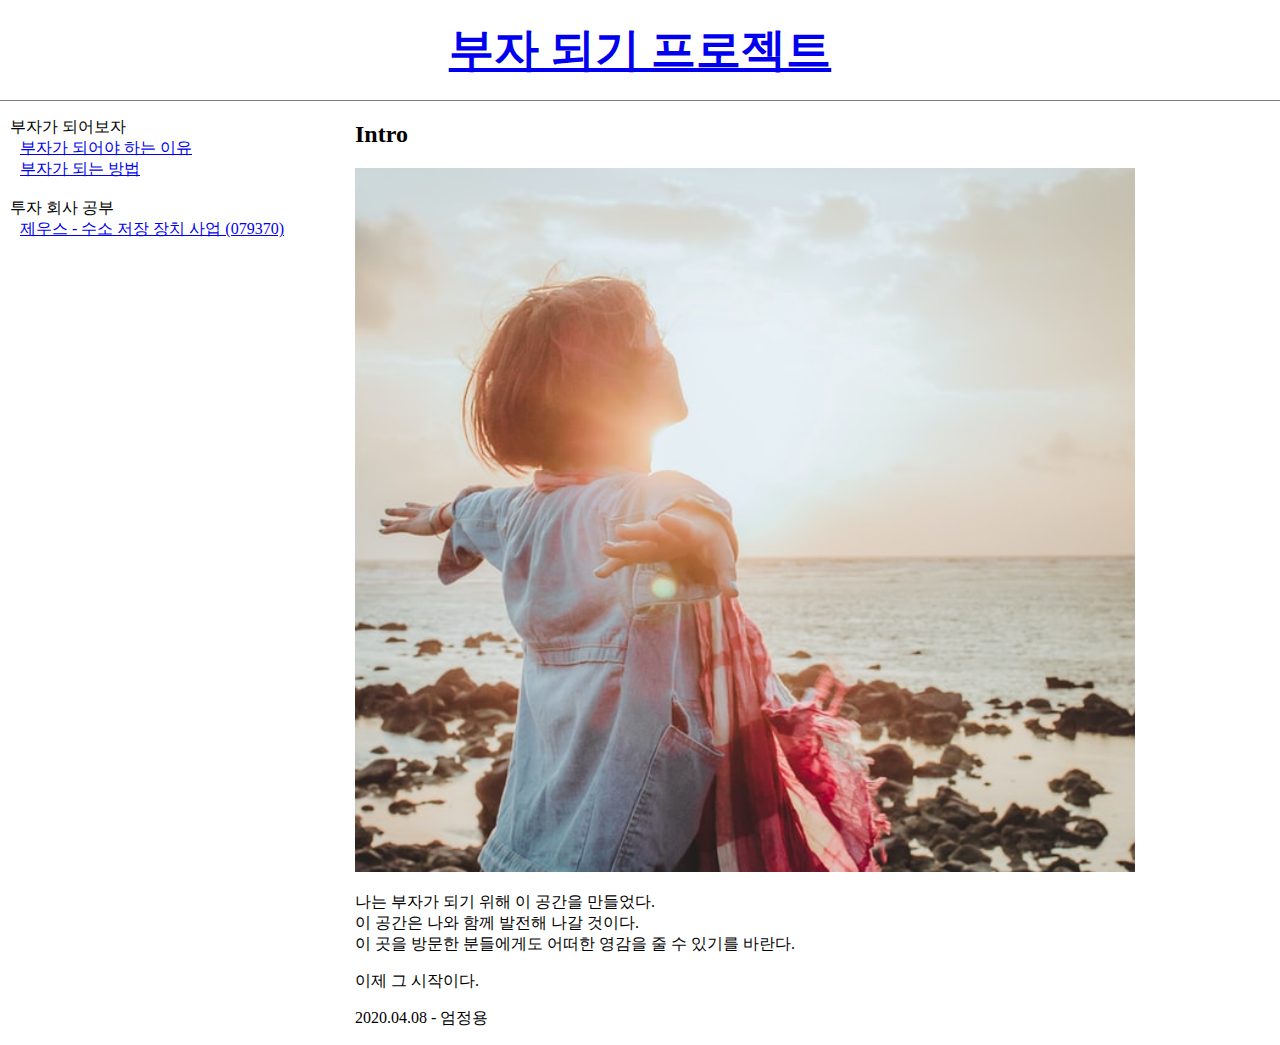
<file: index.html>
<!DOCTYPE html>
<html>
  <head>
    <title>Free from everything</title>
    <meta charset="utf-8">
    <link rel="stylesheet" href="./css/style.css">
    <!-- Global site tag (gtag.js) - Google Analytics -->
    <script async src="https://www.googletagmanager.com/gtag/js?id=UA-163154226-1"></script>
    <script>
      window.dataLayer = window.dataLayer || [];
      function gtag(){dataLayer.push(arguments);}
      gtag('js', new Date());

      gtag('config', 'UA-163154226-1');
    </script>
  </head>
  <body>
  <h1><a href="index.html">부자 되기 프로젝트</a></h1>
  <div id="grid">
    <nav>
      <ul>
        <li>부자가 되어보자
          <ul>
            <li><a href="why_we_should_be_rich.html">부자가 되어야 하는 이유</a></li>
            <li><a href="how_we_can_be_rich.html">부자가 되는 방법</a></li>
          </ul>
          <br>
        </li>
        <li>투자 회사 공부
          <ul>
            <li><a href="analysis_zeus_business_transfoming_hydrogen_mch.html">제우스 - 수소 저장 장치 사업 (079370)</a></li>
          </ul>
        </li>
      </ul>
    </nav>
    <article>
      <div id="article">
        <h2>Intro</h2>
        <img src="./image/fuu-j-r2nJPbEYuSQ-unsplash.jpg" width="780" alt="자유로운 모습의 사진">
        <p>나는 부자가 되기 위해 이 공간을 만들었다.<br>이 공간은 나와 함께 발전해 나갈 것이다.<br>이 곳을 방문한 분들에게도 어떠한 영감을 줄 수 있기를 바란다.</p>
        <p>이제 그 시작이다.</p>
        <p>2020.04.08 - 엄정용</p>
      </div>
    </article>

  </div>
  </body>
</html>
</file>
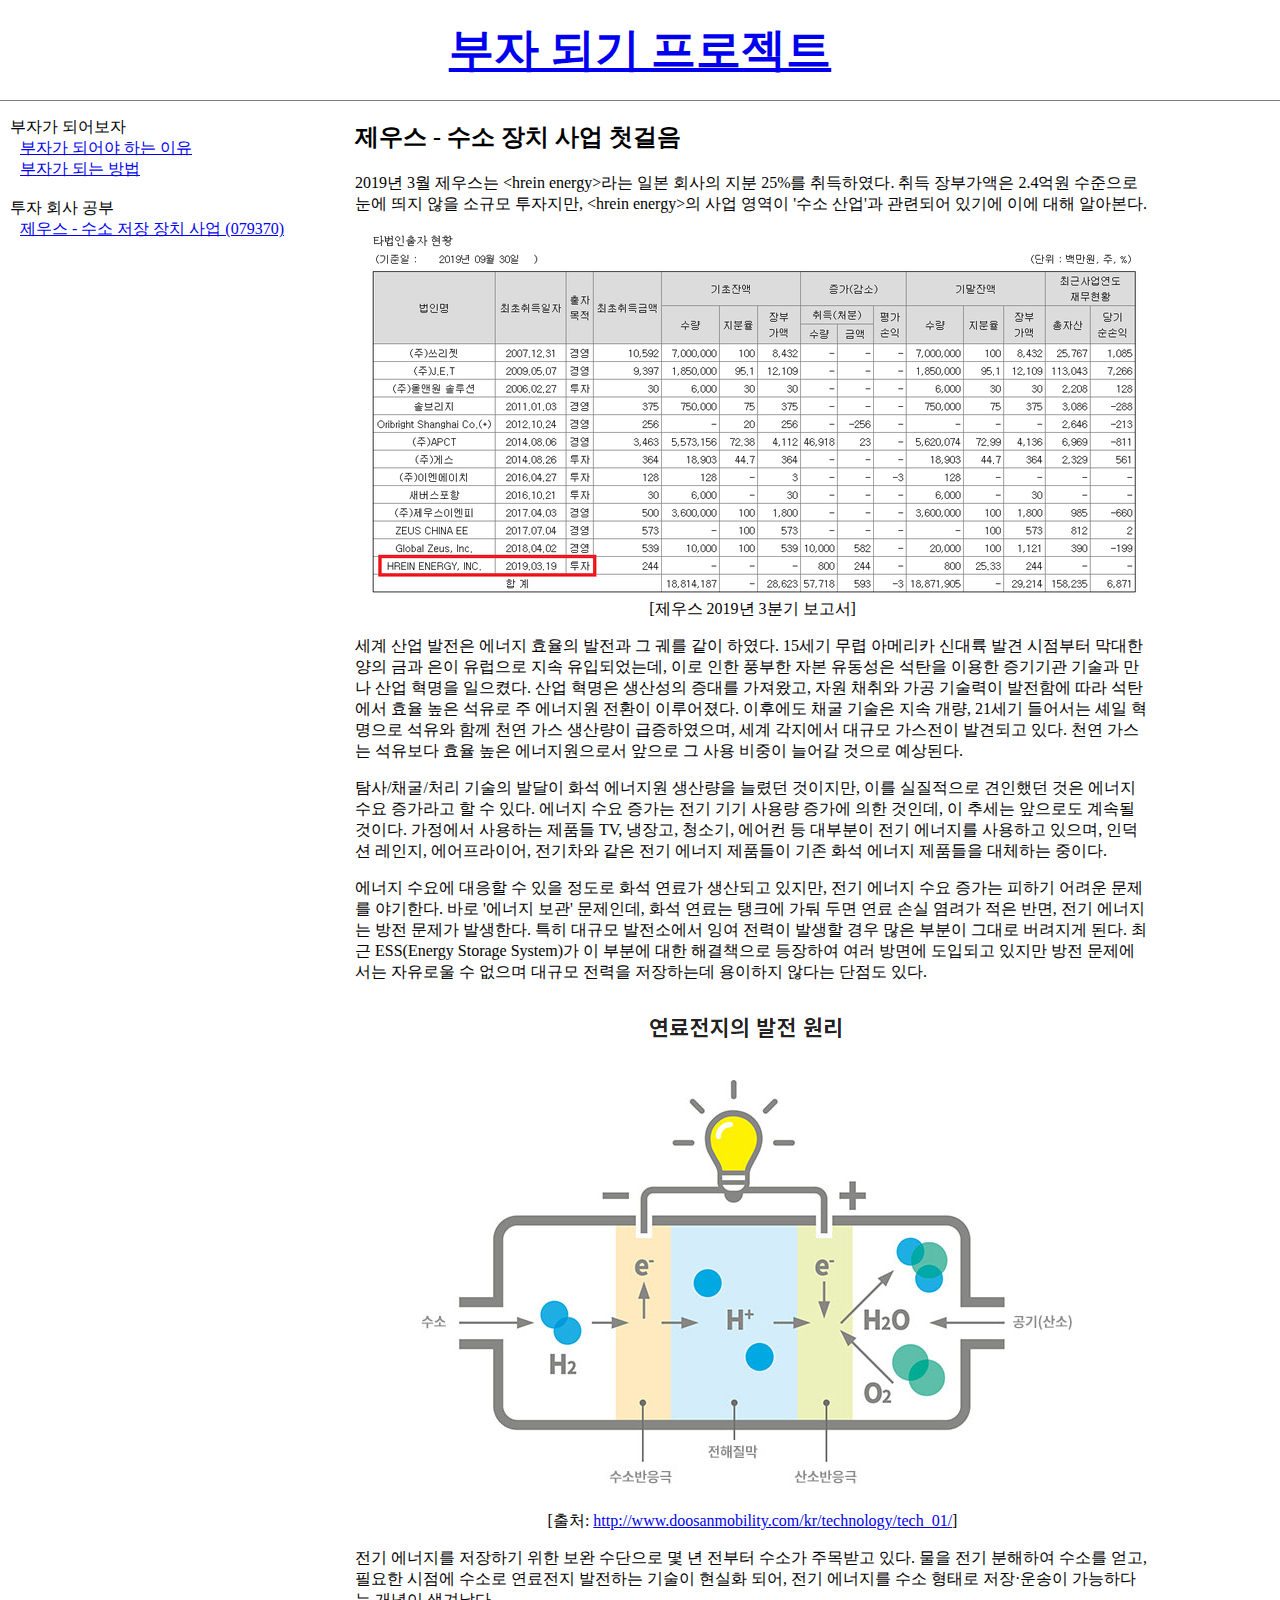
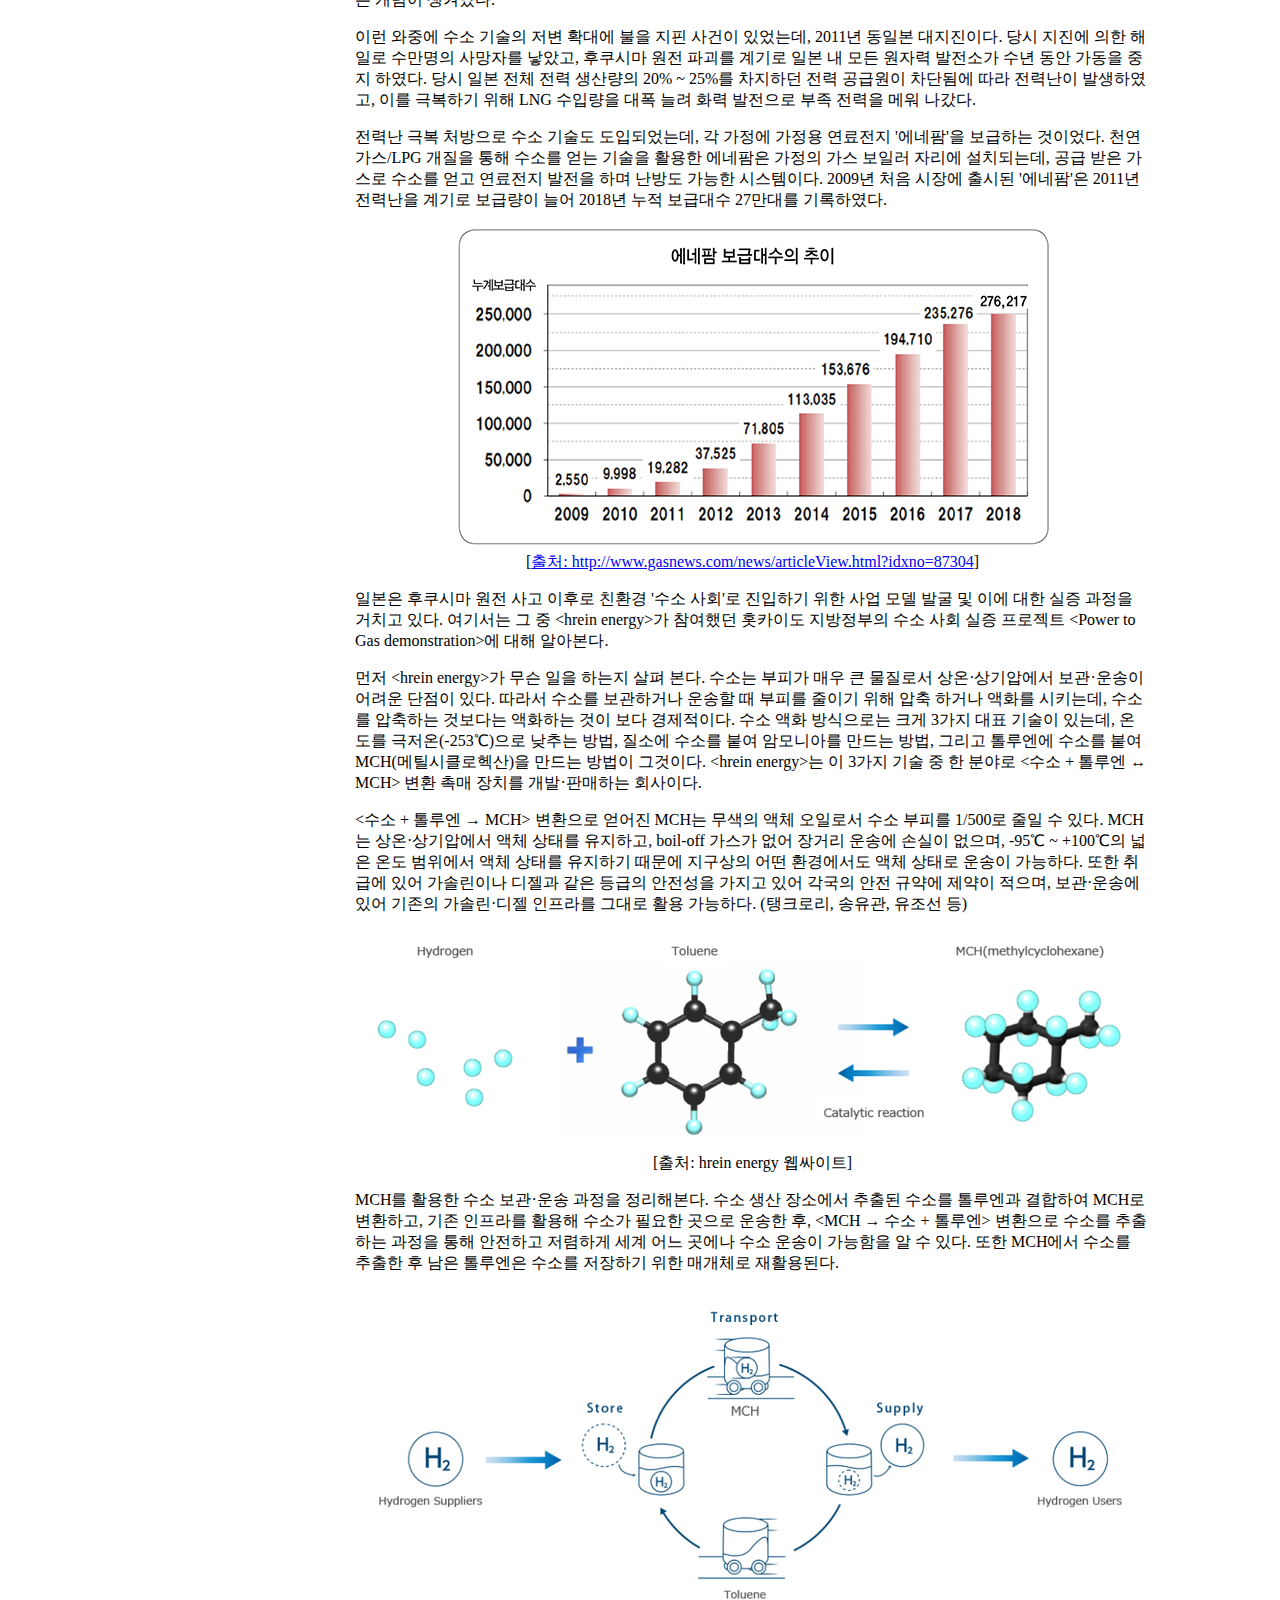
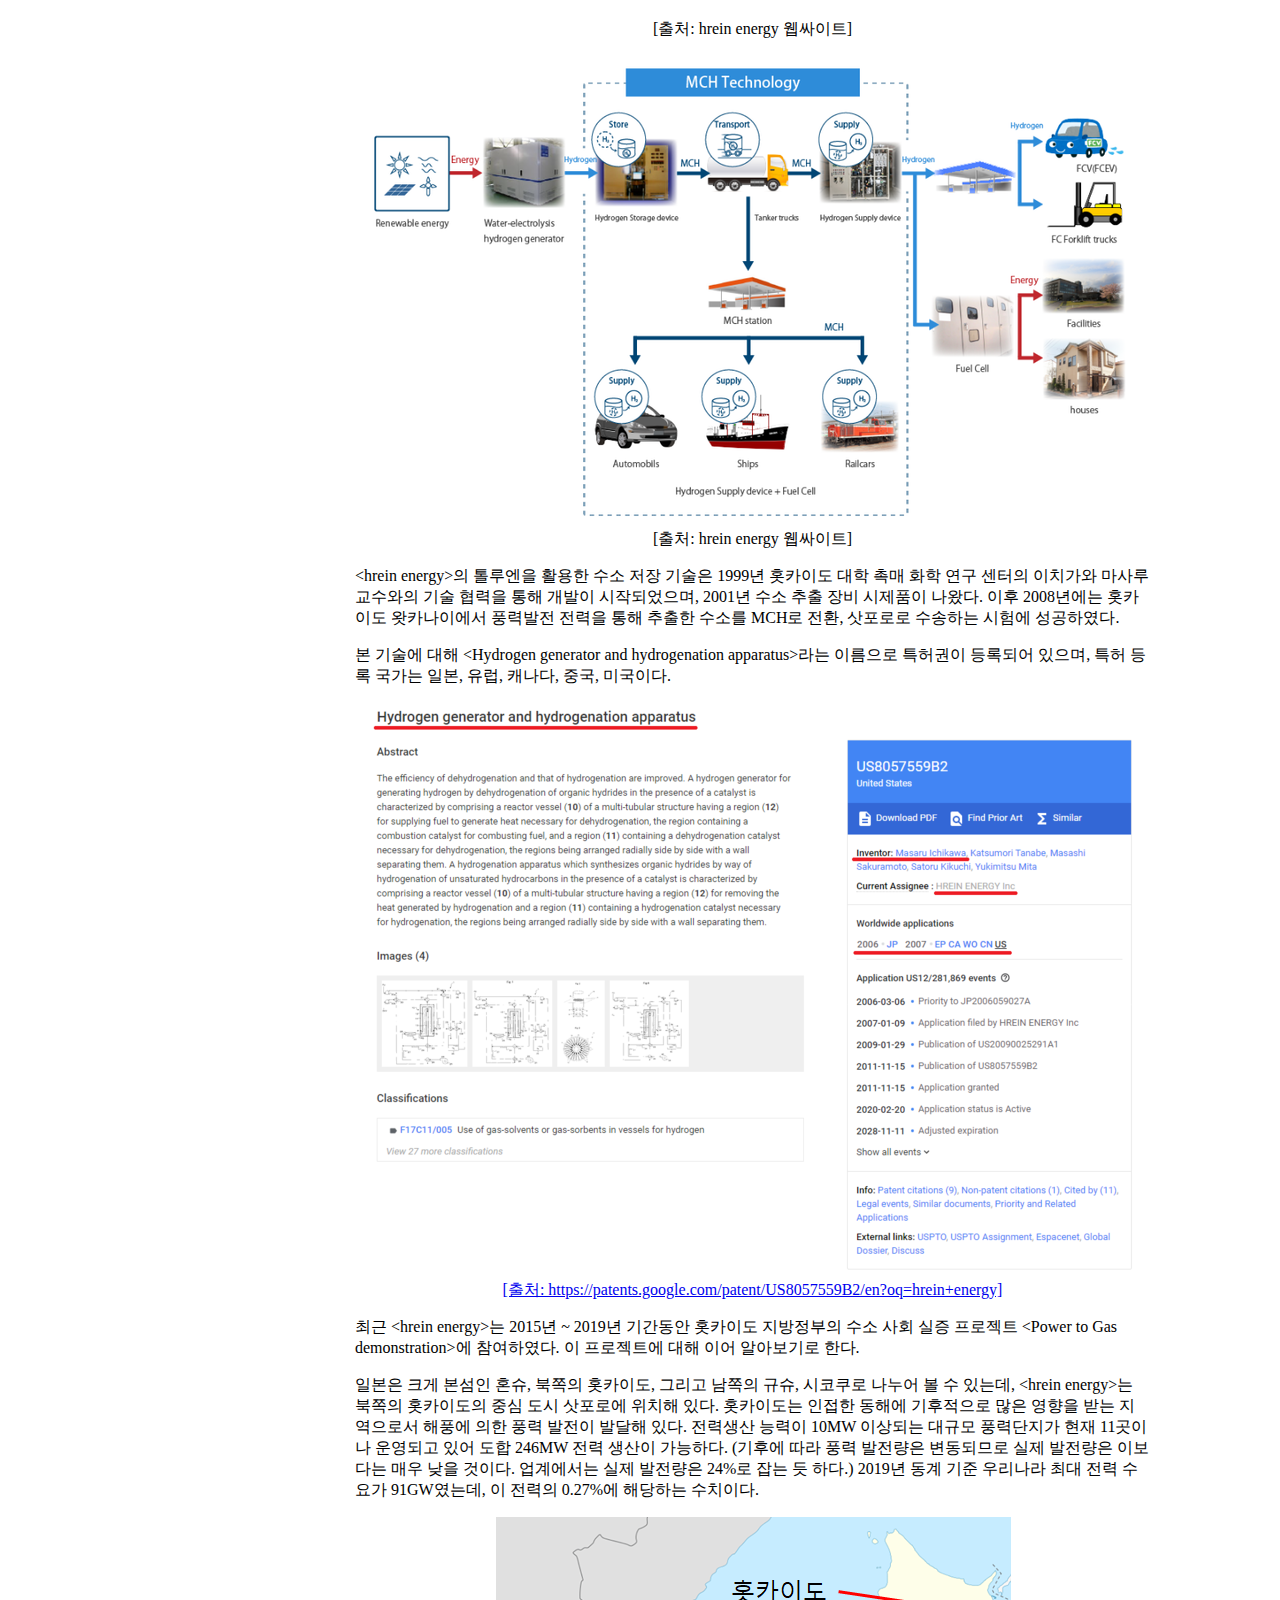
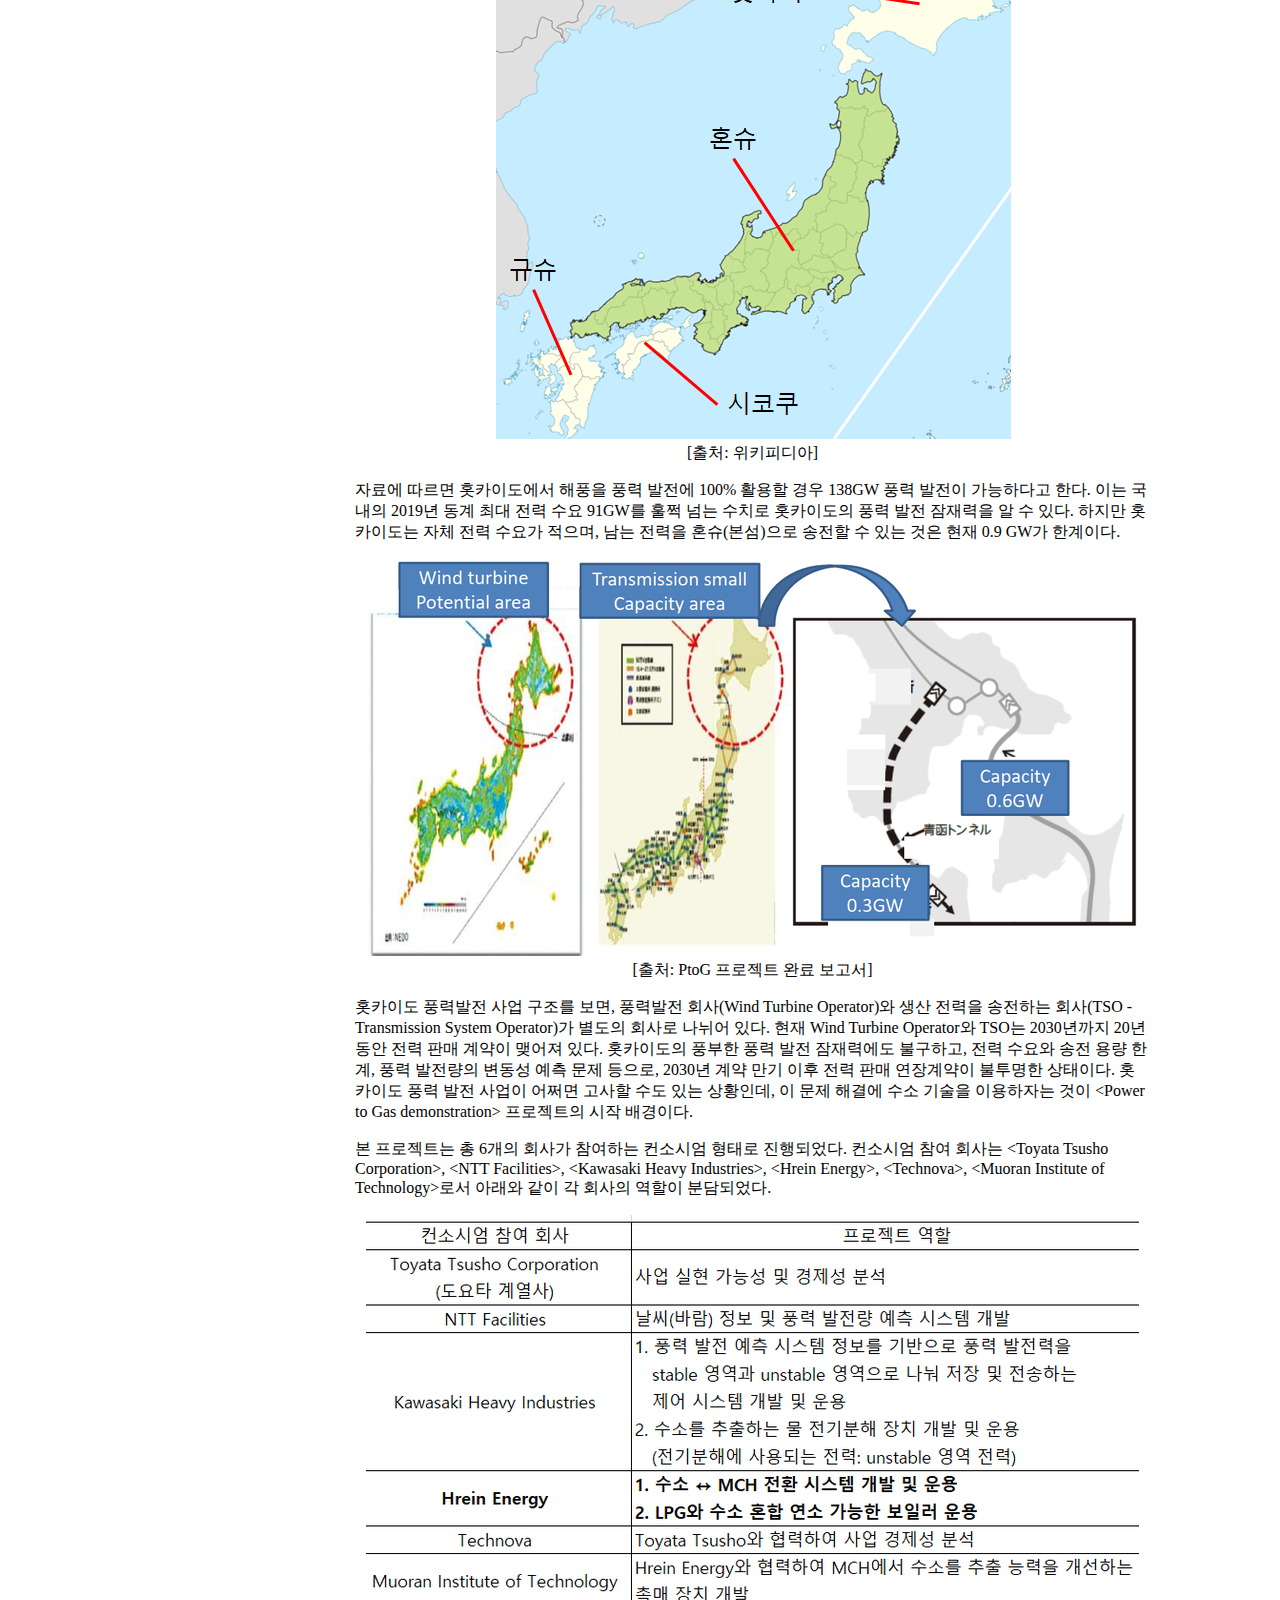
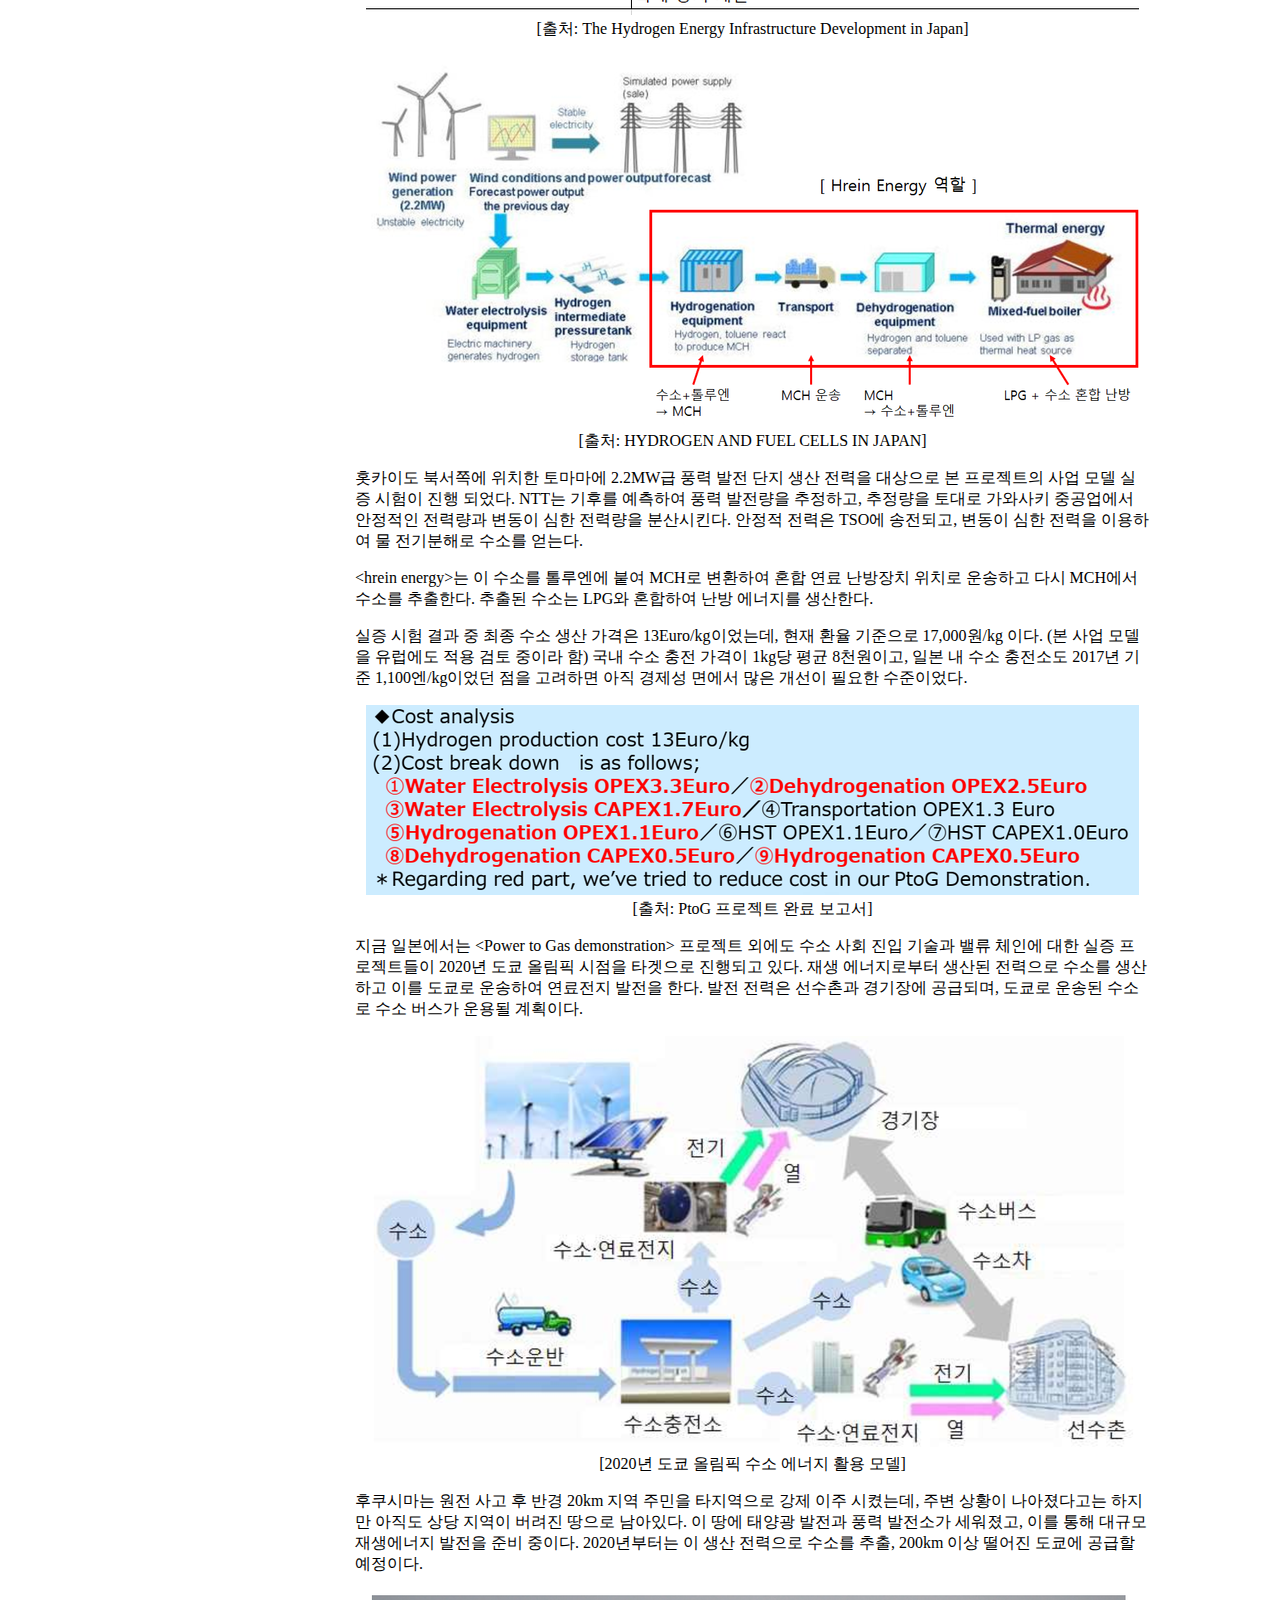
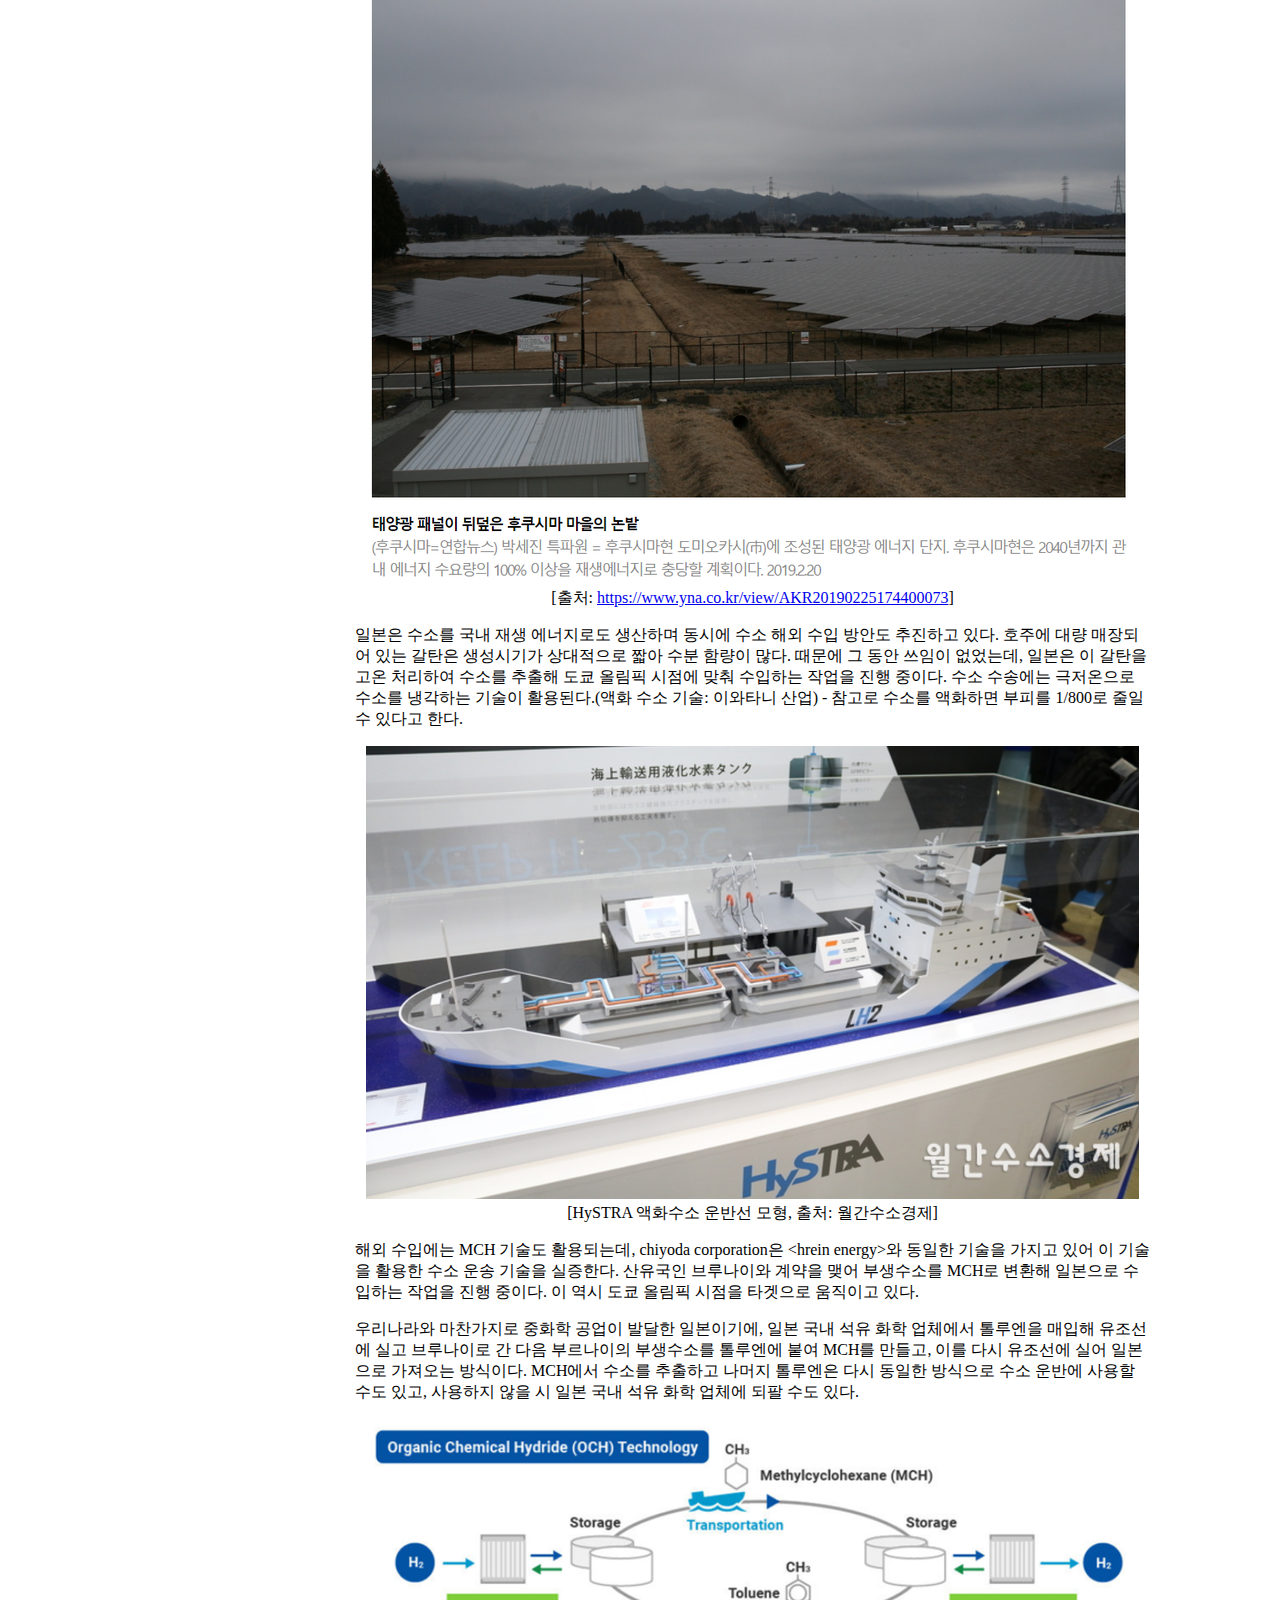
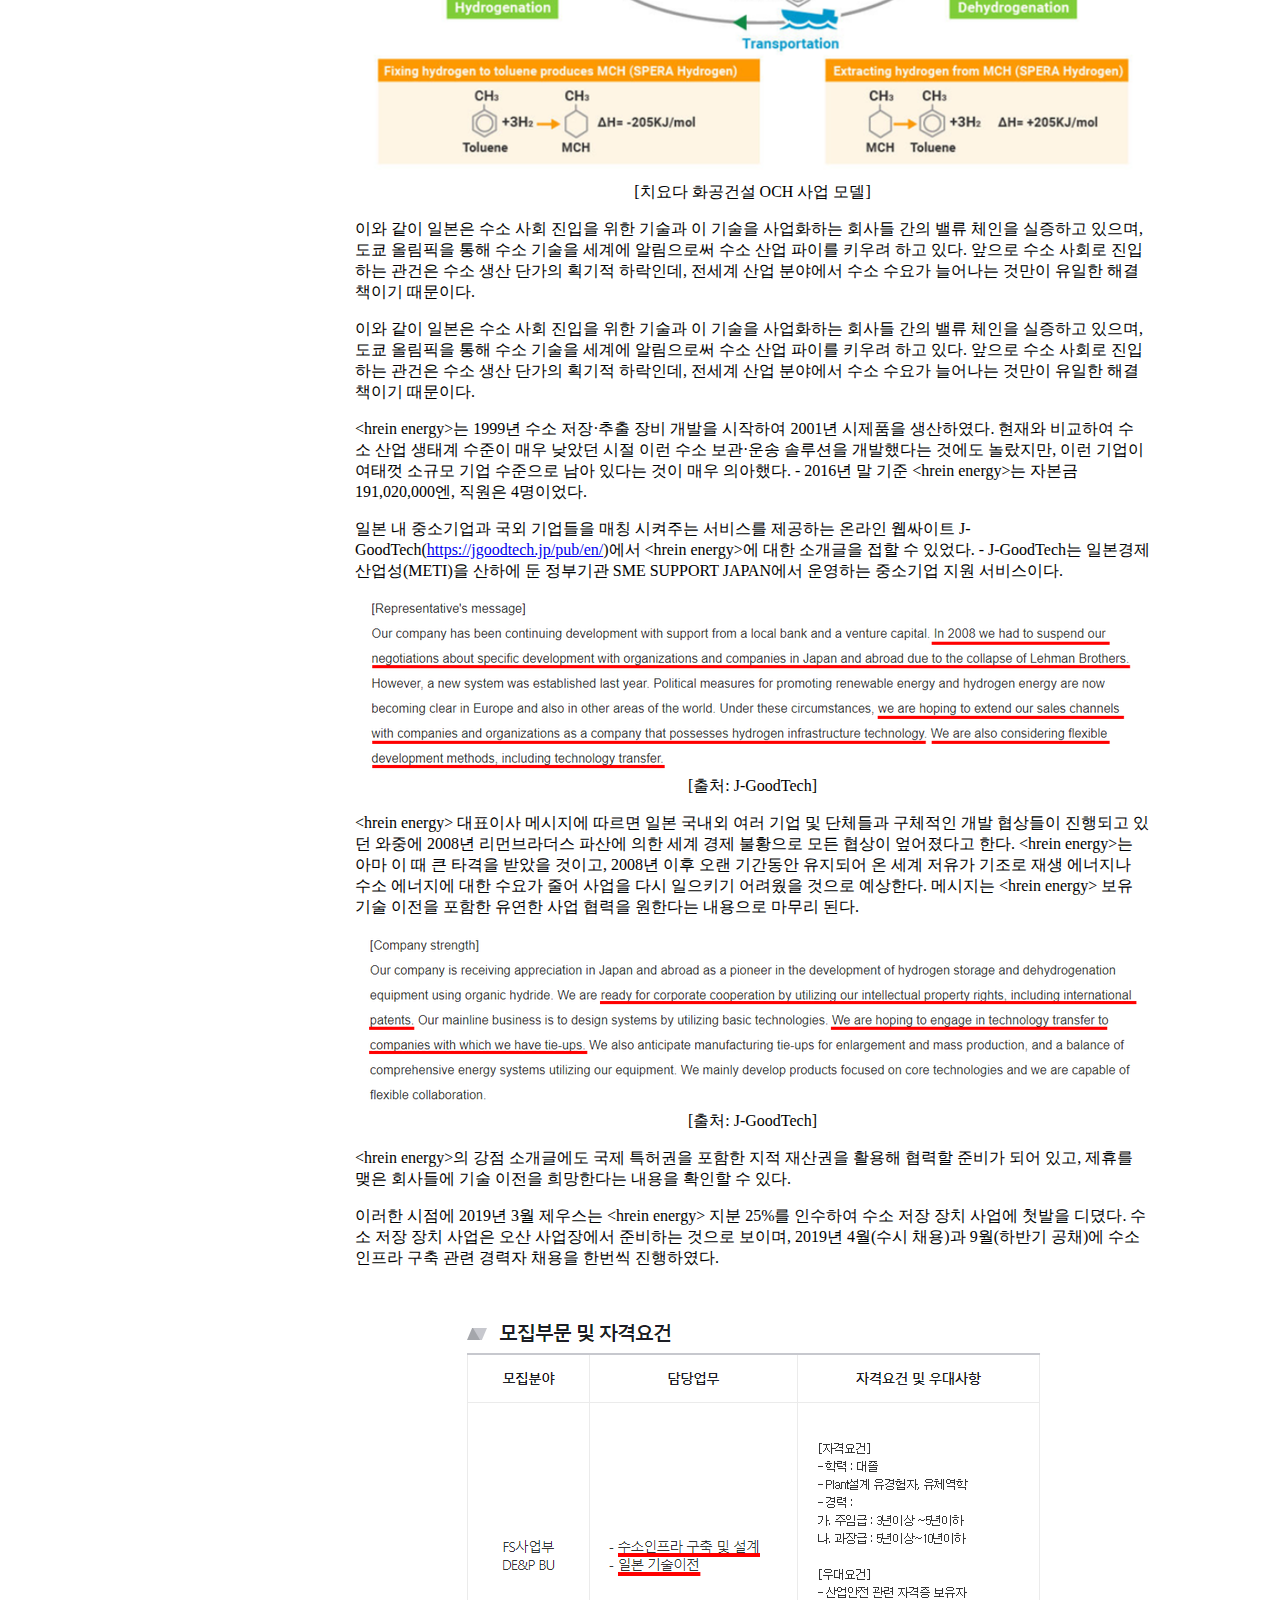
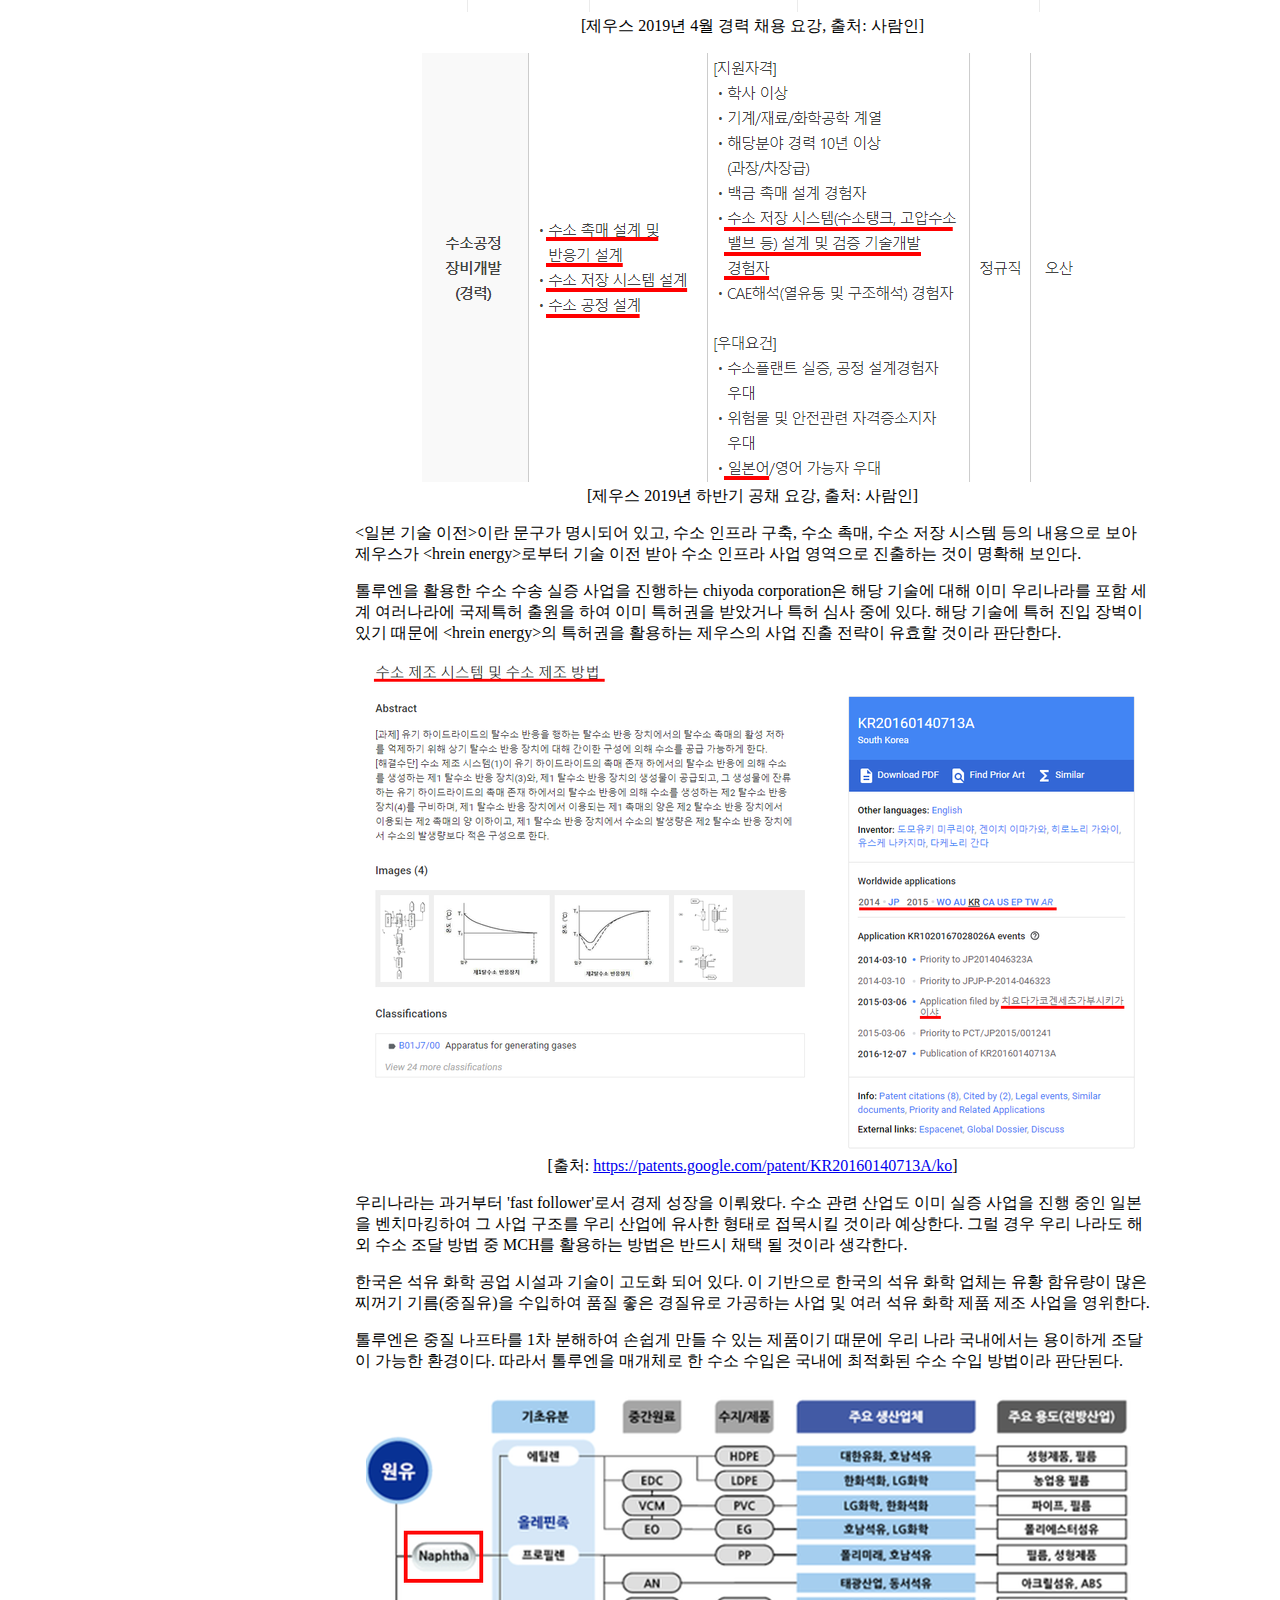
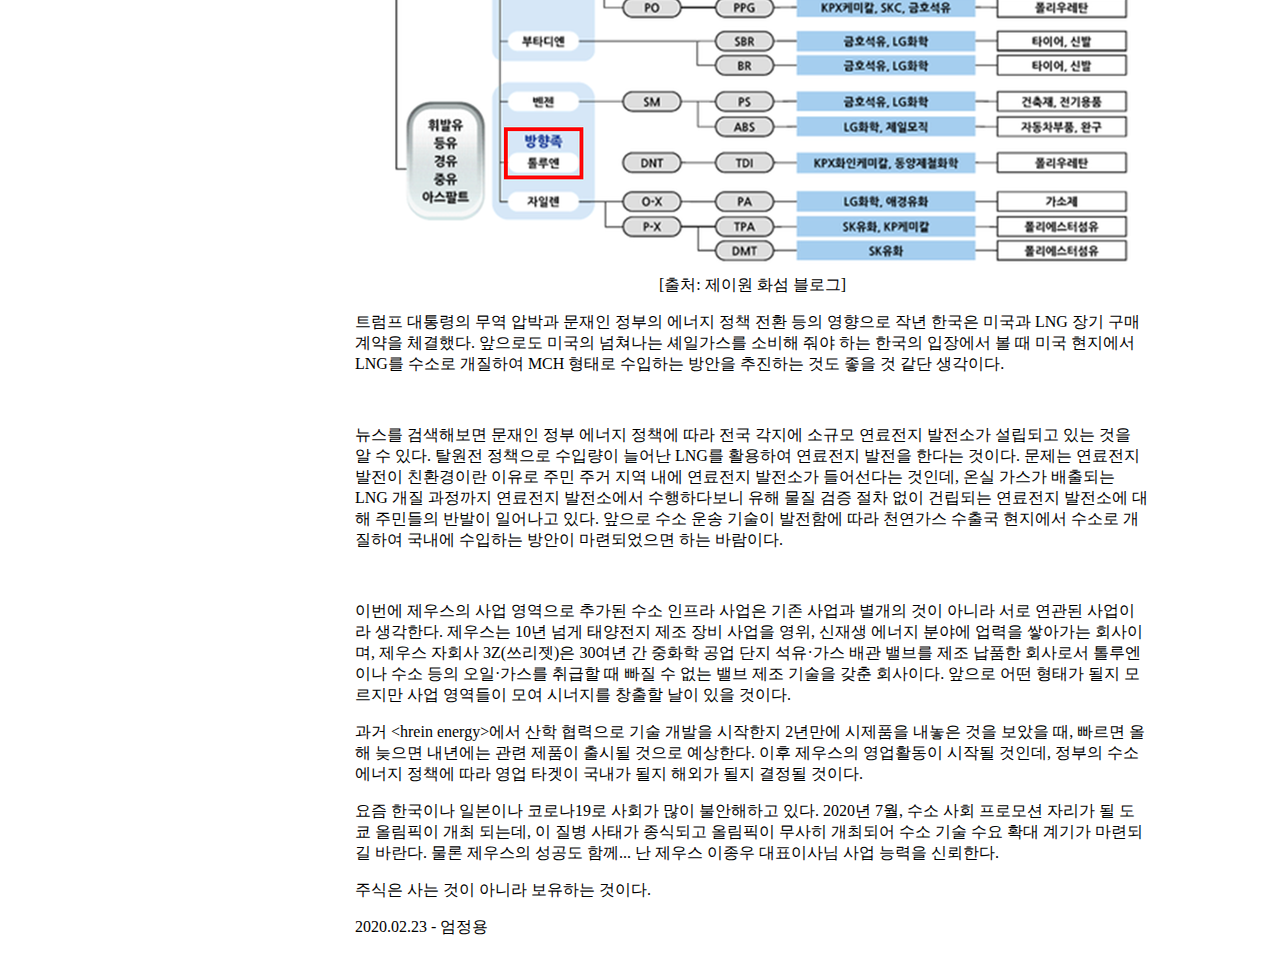
<file: analysis_zeus_business_transfoming_hydrogen_mch.html>
<!DOCTYPE html>
<html>
  <head>
    <title>Analysis of ZEUS business</title>
    <meta charset="utf-8">
    <meta name="description" content="제우스는 수소 변환 저장 장치 사업을 시작하였다. 수소를 MCH(메틸시클로헥산) 형태의 액체로 변환하면 수소 부피를 1/500로 줄일 수 있고, 지구상의 어떠한 환경에서도 액체상태로 수송할 수 있다. 또한 보관·운송에 있어 기존의 가솔린·디젤 인프라를 그대로 활용 가능하다. (탱크로리, 송유관, 유조선 등)">
    <meta name="keywords" content="제우스, 수소, hrein, 재생에너지, 톨루엔, toluene, MCH, 메틸사이클로헥산, 메틸싸이클로헥산, 메틸씨클로헥산, 메틸시클로헥산, 수소운송, 수소액화, 수소저장, 액화, 신재생에너지, 치요다화공, 브루나이, 호주, 갈탄, 이와타니산업, 치요다공업, 풍력발전, 홋카이도, 수소차, 액산유기물수소저장체, 수소사회">
    <meta name="author" content="pencilpie">
    <link rel="stylesheet" href="./css/style.css">
    <!-- Global site tag (gtag.js) - Google Analytics -->
    <script async src="https://www.googletagmanager.com/gtag/js?id=UA-163154226-1"></script>
    <script>
      window.dataLayer = window.dataLayer || [];
      function gtag(){dataLayer.push(arguments);}
      gtag('js', new Date());

      gtag('config', 'UA-163154226-1');
    </script>
  </head>
  <body>
  <h1><a href="index.html">부자 되기 프로젝트</a></h1>
  <div id="grid">
    <nav>
      <ul>
        <li>부자가 되어보자
          <ul>
            <li><a href="why_we_should_be_rich.html">부자가 되어야 하는 이유</a></li>
            <li><a href="how_we_can_be_rich.html">부자가 되는 방법</a></li>
          </ul>
          <br>
        </li>
        <li>투자 회사 공부
          <ul>
            <li><a href="analysis_zeus_business_transfoming_hydrogen_mch.html">제우스 - 수소 저장 장치 사업 (079370)</a></li>
          </ul>
        </li>
      </ul>
    </nav>
    <article>
      <div id="article">
        <h2>제우스 - 수소 장치 사업 첫걸음</h2>
        <p>2019년 3월 제우스는 &lt;hrein energy&gt;라는 일본 회사의 지분 25%를 취득하였다. 취득 장부가액은 2.4억원 수준으로 눈에 띄지 않을 소규모 투자지만, &lt;hrein energy&gt;의 사업 영역이 '수소 산업'과 관련되어 있기에 이에 대해 알아본다.</p>

        <p>
          <div id="subject">
            <img src="./image/11_zeus/20200223/01_hrein_지분투자.png" alt="제우스 2019년 3분기 보고서"><br>
            [제우스 2019년 3분기 보고서]
          </div>
        </p>

        <p>세계 산업 발전은 에너지 효율의 발전과 그 궤를 같이 하였다. 15세기 무렵 아메리카 신대륙 발견 시점부터 막대한 양의 금과 은이 유럽으로 지속 유입되었는데, 이로 인한 풍부한 자본 유동성은 석탄을 이용한 증기기관 기술과 만나 산업 혁명을 일으켰다. 산업 혁명은 생산성의 증대를 가져왔고, 자원 채취와 가공 기술력이 발전함에 따라 석탄에서 효율 높은 석유로 주 에너지원 전환이 이루어졌다. 이후에도 채굴 기술은 지속 개량, 21세기 들어서는 셰일 혁명으로 석유와 함께 천연 가스 생산량이 급증하였으며, 세계 각지에서 대규모 가스전이 발견되고 있다. 천연 가스는 석유보다 효율 높은 에너지원으로서 앞으로 그 사용 비중이 늘어갈 것으로 예상된다.</p>
        <p>탐사/채굴/처리 기술의 발달이 화석 에너지원 생산량을 늘렸던 것이지만, 이를 실질적으로 견인했던 것은 에너지 수요 증가라고 할 수 있다. 에너지 수요 증가는 전기 기기 사용량 증가에 의한 것인데, 이 추세는 앞으로도 계속될 것이다. 가정에서 사용하는 제품들 TV, 냉장고, 청소기, 에어컨 등 대부분이 전기 에너지를 사용하고 있으며, 인덕션 레인지, 에어프라이어, 전기차와 같은 전기 에너지 제품들이 기존 화석 에너지 제품들을 대체하는 중이다.</p>
        <p>에너지 수요에 대응할 수 있을 정도로 화석 연료가 생산되고 있지만, 전기 에너지 수요 증가는 피하기 어려운 문제를 야기한다. 바로 '에너지 보관' 문제인데, 화석 연료는 탱크에 가둬 두면 연료 손실 염려가 적은 반면, 전기 에너지는 방전 문제가 발생한다. 특히 대규모 발전소에서 잉여 전력이 발생할 경우 많은 부분이 그대로 버려지게 된다. 최근 ESS(Energy Storage System)가 이 부분에 대한 해결책으로 등장하여 여러 방면에 도입되고 있지만 방전 문제에서는 자유로울 수 없으며 대규모 전력을 저장하는데 용이하지 않다는 단점도 있다.</p>

        <p>
          <div id="subject">
            <img src="./image/11_zeus/20200223/02_연료전지발전.png" alt="연료전지의 발전 원리"><br>
            [출처: <a href="http://www.doosanmobility.com/kr/technology/tech_01/">http://www.doosanmobility.com/kr/technology/tech_01/</a>]
          </div>
        </p>

        <p>전기 에너지를 저장하기 위한 보완 수단으로 몇 년 전부터 수소가 주목받고 있다. 물을 전기 분해하여 수소를 얻고,  필요한 시점에 수소로 연료전지 발전하는 기술이 현실화 되어, 전기 에너지를 수소 형태로 저장·운송이 가능하다는 개념이 생겨났다.</p>
        <p>이런 와중에 수소 기술의 저변 확대에 불을 지핀 사건이 있었는데, 2011년 동일본 대지진이다. 당시 지진에 의한 해일로 수만명의 사망자를 낳았고, 후쿠시마 원전 파괴를 계기로 일본 내 모든 원자력 발전소가  수년 동안 가동을 중지 하였다. 당시 일본 전체 전력 생산량의 20% ~ 25%를 차지하던 전력 공급원이 차단됨에 따라 전력난이 발생하였고, 이를 극복하기 위해 LNG 수입량을 대폭 늘려 화력 발전으로 부족 전력을 메워 나갔다.</p>
        <p>전력난 극복 처방으로 수소 기술도 도입되었는데, 각 가정에 가정용 연료전지 '에네팜'을 보급하는 것이었다. 천연가스/LPG 개질을 통해 수소를 얻는 기술을 활용한 에네팜은 가정의 가스 보일러 자리에 설치되는데, 공급 받은 가스로 수소를 얻고 연료전지 발전을 하며 난방도 가능한 시스템이다. 2009년 처음 시장에 출시된 '에네팜'은 2011년 전력난을 계기로 보급량이 늘어 2018년 누적 보급대수 27만대를 기록하였다.</p>

        <p>
          <div id="subject">
          <img src="./image/11_zeus/20200223/03_가정용_연료전지.png" alt="에네팜 보급 대수 추이"><br>
          [<a href="출처: http://www.gasnews.com/news/articleView.html?idxno=87304">출처: http://www.gasnews.com/news/articleView.html?idxno=87304</a>] </div>
        </p>

        <p>일본은 후쿠시마 원전 사고 이후로 친환경 '수소 사회'로 진입하기 위한 사업 모델 발굴 및 이에 대한 실증 과정을 거치고 있다. 여기서는 그 중 &lt;hrein energy&gt;가 참여했던 홋카이도 지방정부의 수소 사회 실증 프로젝트 &lt;Power to Gas demonstration&gt;에 대해 알아본다.</p>

        <p>먼저 &lt;hrein energy&gt;가 무슨 일을 하는지 살펴 본다. 수소는 부피가 매우 큰 물질로서 상온·상기압에서 보관·운송이 어려운 단점이 있다. 따라서 수소를 보관하거나 운송할 때 부피를 줄이기 위해 압축 하거나 액화를 시키는데, 수소를 압축하는 것보다는 액화하는 것이 보다 경제적이다. 수소 액화 방식으로는 크게 3가지 대표 기술이 있는데, 온도를 극저온(-253℃)으로 낮추는 방법, 질소에 수소를 붙여 암모니아를 만드는 방법, 그리고 톨루엔에 수소를 붙여 MCH(메틸시클로헥산)을 만드는 방법이 그것이다. &lt;hrein energy&gt;는 이 3가지 기술 중 한 분야로 &lt;수소 + 톨루엔 ↔ MCH&gt; 변환 촉매 장치를 개발·판매하는 회사이다.</p>

        <p>&lt;수소 + 톨루엔 → MCH&gt;  변환으로 얻어진 MCH는 무색의 액체 오일로서 수소 부피를 1/500로 줄일 수 있다. MCH는 상온·상기압에서 액체 상태를 유지하고, boil-off 가스가 없어 장거리 운송에 손실이 없으며, -95℃ ~ +100℃의 넓은 온도 범위에서 액체 상태를 유지하기 때문에 지구상의 어떤 환경에서도 액체 상태로 운송이 가능하다. 또한 취급에 있어 가솔린이나 디젤과 같은 등급의 안전성을 가지고 있어 각국의 안전 규약에 제약이 적으며, 보관·운송에 있어 기존의 가솔린·디젤 인프라를 그대로 활용 가능하다. (탱크로리, 송유관, 유조선 등)</p>

        <p>
          <div id="subject">
          <img src="./image/11_zeus/20200223/04_MCH_반응식.png" alt="MCH 반응식"><br>
          [출처: hrein energy 웹싸이트] </div>
        </p>

        <p>MCH를 활용한 수소 보관·운송 과정을 정리해본다. 수소 생산 장소에서 추출된 수소를 톨루엔과 결합하여 MCH로 변환하고, 기존 인프라를 활용해 수소가 필요한 곳으로 운송한 후, &lt;MCH → 수소 + 톨루엔&gt; 변환으로 수소를 추출하는 과정을 통해 안전하고 저렴하게 세계 어느 곳에나 수소 운송이 가능함을 알 수 있다. 또한 MCH에서 수소를 추출한 후 남은 톨루엔은 수소를 저장하기 위한 매개체로 재활용된다.</p>

        <p>
          <div id="subject">
          <img src="./image/11_zeus/20200223/05_MCH_공급개념.png" alt="MCH 서플라이 체인1"><br>
          [출처: hrein energy 웹싸이트] </div>
        </p>

        <p>
          <div id="subject">
          <img src="./image/11_zeus/20200223/06_MCH_공급개념.png" alt="MCH 서플라이 체인2"><br>
          [출처: hrein energy 웹싸이트] </div>
        </p>

        <p>&lt;hrein energy&gt;의 톨루엔을 활용한 수소 저장 기술은 1999년 홋카이도 대학 촉매 화학 연구 센터의  이치가와 마사루 교수와의 기술 협력을 통해 개발이 시작되었으며, 2001년 수소 추출 장비 시제품이 나왔다. 이후 2008년에는 홋카이도 왓카나이에서 풍력발전 전력을 통해 추출한 수소를 MCH로 전환, 삿포로로 수송하는 시험에 성공하였다.</p>

        <p>본 기술에 대해 &lt;Hydrogen generator and hydrogenation apparatus&gt;라는 이름으로 특허권이 등록되어 있으며, 특허 등록 국가는 일본, 유럽, 캐나다, 중국, 미국이다.</p>

        <p>
          <div id="subject">
            <img src="./image/11_zeus/20200223/07_Hrein_특허.png" alt="Hrein 특허"><br>
            <a href="https://patents.google.com/patent/US8057559B2/en?oq=hrein+energy">[출처: https://patents.google.com/patent/US8057559B2/en?oq=hrein+energy]</a>
          </div>
        </p>

        <p>최근 &lt;hrein energy&gt;는 2015년 ~ 2019년 기간동안 홋카이도 지방정부의 수소 사회 실증 프로젝트 &lt;Power to Gas demonstration&gt;에 참여하였다. 이 프로젝트에 대해 이어 알아보기로 한다.</p>

        <p>일본은 크게 본섬인 혼슈, 북쪽의 홋카이도, 그리고 남쪽의 규슈, 시코쿠로 나누어 볼 수 있는데, &lt;hrein energy&gt;는 북쪽의 홋카이도의 중심 도시 삿포로에 위치해 있다. 홋카이도는 인접한 동해에 기후적으로 많은 영향을 받는 지역으로서 해풍에 의한 풍력 발전이 발달해 있다. 전력생산 능력이 10MW 이상되는 대규모 풍력단지가 현재 11곳이나 운영되고 있어 도합 246MW 전력 생산이 가능하다. (기후에 따라 풍력 발전량은 변동되므로 실제 발전량은 이보다는 매우 낮을 것이다. 업계에서는 실제 발전량은 24%로 잡는 듯 하다.) 2019년 동계 기준 우리나라 최대 전력 수요가 91GW였는데, 이 전력의 0.27%에 해당하는 수치이다.</p>

        <p>
          <div id="subject">
            <img src="./image/11_zeus/20200223/08_일본섬.png" alt="일본의 섬들"><br>
            [출처: 위키피디아]
        </div>
        </p>

        <p>자료에 따르면 홋카이도에서 해풍을 풍력 발전에 100% 활용할 경우 138GW 풍력 발전이 가능하다고 한다. 이는 국내의 2019년 동계 최대 전력 수요 91GW를 훌쩍 넘는 수치로 홋카이도의 풍력 발전 잠재력을 알 수 있다. 하지만 홋카이도는 자체 전력 수요가 적으며, 남는 전력을 혼슈(본섬)으로 송전할 수 있는 것은 현재 0.9 GW가 한계이다.</p>

        <p>
          <div id="subject">
            <img src="./image/11_zeus/20200223/09_홋카이도_전력수요.png" alt="훗카이도 전력 수요"><br>
            [출처: PtoG 프로젝트 완료 보고서]
          </div>
        </p>

        <p>홋카이도 풍력발전 사업 구조를 보면, 풍력발전 회사(Wind Turbine Operator)와 생산 전력을 송전하는 회사(TSO - Transmission System Operator)가 별도의 회사로 나뉘어 있다. 현재 Wind Turbine Operator와 TSO는 2030년까지 20년동안 전력 판매 계약이 맺어져 있다. 홋카이도의 풍부한 풍력 발전 잠재력에도 불구하고, 전력 수요와 송전 용량 한계, 풍력 발전량의 변동성 예측 문제 등으로, 2030년 계약 만기 이후 전력 판매 연장계약이 불투명한 상태이다. 홋카이도 풍력 발전 사업이 어쩌면 고사할 수도 있는 상황인데, 이 문제 해결에 수소 기술을 이용하자는 것이 &lt;Power to Gas demonstration&gt; 프로젝트의 시작 배경이다.</p>

        <p>본 프로젝트는 총 6개의 회사가 참여하는 컨소시엄 형태로 진행되었다. 컨소시엄 참여 회사는 &lt;Toyata Tsusho Corporation&gt;, &lt;NTT Facilities&gt;, &lt;Kawasaki Heavy Industries&gt;, &lt;Hrein Energy&gt;, &lt;Technova&gt;, &lt;Muoran Institute of Technology&gt;로서 아래와 같이 각 회사의 역할이 분담되었다.</p>

        <p>
          <div id="subject">
            <img src="./image/11_zeus/20200223/10_컨소시엄_참여_기업.png" alt="컨소시엄 참여 기업"><br>
            [출처: The Hydrogen Energy Infrastructure Development in Japan]
          </div>
        </p>

        <p>
          <div id="subject">
            <img src="./image/11_zeus/20200223/11_MCH활용과정.png" alt="MCH 활용 과정"><br>
            [출처: HYDROGEN AND FUEL CELLS IN JAPAN]
          </div>
        </p>

        <p>홋카이도 북서쪽에 위치한 토마마에 2.2MW급 풍력 발전 단지 생산 전력을 대상으로 본 프로젝트의 사업 모델 실증 시험이 진행 되었다. NTT는 기후를 예측하여 풍력 발전량을 추정하고, 추정량을 토대로 가와사키 중공업에서 안정적인 전력량과 변동이 심한 전력량을 분산시킨다. 안정적 전력은 TSO에 송전되고, 변동이 심한 전력을 이용하여 물 전기분해로 수소를 얻는다.</p>

        <p>&lt;hrein energy&gt;는 이 수소를 톨루엔에 붙여 MCH로 변환하여 혼합 연료 난방장치 위치로 운송하고 다시 MCH에서 수소를 추출한다. 추출된 수소는 LPG와 혼합하여 난방 에너지를 생산한다.</p>

        <p>실증 시험 결과 중 최종 수소 생산 가격은 13Euro/kg이었는데, 현재 환율 기준으로 17,000원/kg 이다. (본 사업 모델을 유럽에도 적용 검토 중이라 함) 국내 수소 충전 가격이 1kg당 평균 8천원이고, 일본 내 수소 충전소도 2017년 기준 1,100엔/kg이었던 점을 고려하면 아직 경제성 면에서 많은 개선이 필요한 수준이었다.</p>

        <p>
          <div id="subject">
            <img src="./image/11_zeus/20200223/12_실증결과_가격.png" alt="실증 결과"><br>
            [출처: PtoG 프로젝트 완료 보고서]
          </div>
        </p>

        <p>지금 일본에서는 &lt;Power to Gas demonstration&gt; 프로젝트 외에도 수소 사회 진입 기술과 밸류 체인에 대한 실증 프로젝트들이 2020년 도쿄 올림픽 시점을 타겟으로 진행되고 있다. 재생 에너지로부터 생산된 전력으로 수소를 생산하고 이를 도쿄로 운송하여 연료전지 발전을 한다. 발전 전력은 선수촌과 경기장에 공급되며, 도쿄로 운송된 수소로 수소 버스가 운용될 계획이다.</p>

        <p>
          <div id="subject">
            <img src="./image/11_zeus/20200223/13_도쿄올림픽_수소.png" alt="실증 결과"><br>
            [2020년 도쿄 올림픽 수소 에너지 활용 모델]
          </div>
        </p>

        <p>후쿠시마는 원전 사고 후 반경 20km 지역 주민을 타지역으로 강제 이주 시켰는데, 주변 상황이 나아졌다고는 하지만 아직도 상당 지역이 버려진 땅으로 남아있다. 이 땅에 태양광 발전과 풍력 발전소가 세워졌고, 이를 통해 대규모 재생에너지 발전을 준비 중이다. 2020년부터는 이 생산 전력으로 수소를 추출, 200km 이상 떨어진 도쿄에 공급할 예정이다.</p>

        <p>
          <div id="subject">
            <img src="./image/11_zeus/20200223/14_후쿠시마_태양광.png" alt="후쿠시마 태양광"><br>
            [출처: <a href="https://www.yna.co.kr/view/AKR20190225174400073">https://www.yna.co.kr/view/AKR20190225174400073</a>]
          </div>
        </p>

        <p>일본은 수소를 국내 재생 에너지로도 생산하며 동시에 수소 해외 수입 방안도 추진하고 있다. 호주에 대량 매장되어 있는 갈탄은 생성시기가 상대적으로 짧아 수분 함량이 많다. 때문에 그 동안 쓰임이 없었는데, 일본은 이 갈탄을 고온 처리하여 수소를 추출해 도쿄 올림픽 시점에 맞춰 수입하는 작업을 진행 중이다. 수소 수송에는 극저온으로 수소를 냉각하는 기술이 활용된다.(액화 수소 기술: 이와타니 산업) - 참고로 수소를 액화하면 부피를 1/800로 줄일 수 있다고 한다.</p>

        <p>
          <div id="subject">
            <img src="./image/11_zeus/20200223/15_액화수소_운반선.png" alt="HySTRA 액화수소 운반선 모형"><br>
            [HySTRA 액화수소 운반선 모형, 출처: 월간수소경제]
          </div>
        </p>

        <p>해외 수입에는 MCH 기술도 활용되는데, chiyoda corporation은 &lt;hrein energy&gt;와 동일한 기술을 가지고 있어 이 기술을 활용한 수소 운송 기술을 실증한다. 산유국인 브루나이와 계약을 맺어 부생수소를 MCH로 변환해 일본으로 수입하는 작업을 진행 중이다. 이 역시 도쿄 올림픽 시점을 타겟으로 움직이고 있다.</p>

        <p>우리나라와 마찬가지로 중화학 공업이 발달한 일본이기에, 일본 국내 석유 화학 업체에서 톨루엔을 매입해 유조선에 실고 브루나이로 간 다음 부르나이의 부생수소를 톨루엔에 붙여 MCH를 만들고, 이를 다시 유조선에 실어 일본으로 가져오는 방식이다. MCH에서 수소를 추출하고 나머지 톨루엔은 다시 동일한 방식으로 수소 운반에 사용할 수도 있고, 사용하지 않을 시 일본 국내 석유 화학 업체에 되팔 수도 있다.</p>

        <p>
          <div id="subject">
            <img src="./image/11_zeus/20200223/16_치요다화공_MCH.png" alt="치요다 화공건설 OCH 사업 모델"><br>
            [치요다 화공건설 OCH 사업 모델]
          </div>
        </p>

        <p>이와 같이 일본은 수소 사회 진입을 위한 기술과 이 기술을 사업화하는 회사들 간의 밸류 체인을 실증하고 있으며, 도쿄 올림픽을 통해 수소 기술을 세계에 알림으로써 수소 산업 파이를 키우려 하고 있다. 앞으로 수소 사회로 진입하는 관건은 수소 생산 단가의 획기적 하락인데, 전세계 산업 분야에서 수소 수요가 늘어나는 것만이 유일한 해결책이기 때문이다.</p>

        <p>이와 같이 일본은 수소 사회 진입을 위한 기술과 이 기술을 사업화하는 회사들 간의 밸류 체인을 실증하고 있으며, 도쿄 올림픽을 통해 수소 기술을 세계에 알림으로써 수소 산업 파이를 키우려 하고 있다. 앞으로 수소 사회로 진입하는 관건은 수소 생산 단가의 획기적 하락인데, 전세계 산업 분야에서 수소 수요가 늘어나는 것만이 유일한 해결책이기 때문이다.</p>

        <p>&lt;hrein energy&gt;는 1999년 수소 저장·추출 장비 개발을 시작하여 2001년 시제품을 생산하였다. 현재와 비교하여 수소 산업 생태계 수준이 매우 낮았던 시절  이런 수소 보관·운송 솔루션을 개발했다는 것에도 놀랐지만, 이런 기업이 여태껏 소규모 기업 수준으로 남아 있다는 것이 매우 의아했다. - 2016년 말 기준 &lt;hrein energy&gt;는 자본금 191,020,000엔, 직원은 4명이었다.</p>

        <p>일본 내 중소기업과 국외 기업들을 매칭 시켜주는 서비스를 제공하는 온라인 웹싸이트 J-GoodTech(<a href="https://jgoodtech.jp/pub/en/">https://jgoodtech.jp/pub/en/</a>)에서 &lt;hrein energy&gt;에 대한 소개글을 접할 수 있었다. - J-GoodTech는 일본경제산업성(METI)을 산하에 둔 정부기관 SME SUPPORT JAPAN에서 운영하는 중소기업 지원 서비스이다.</p>

        <p>
          <div id="subject">
            <img src="./image/11_zeus/20200223/17_hrein_대표자_메시지.png" alt="Hrein 대표이사 메시지"><br>
            [출처: J-GoodTech]
          </div>
        </p>

        <p>&lt;hrein energy&gt; 대표이사 메시지에 따르면 일본 국내외 여러 기업 및 단체들과 구체적인 개발 협상들이 진행되고 있던 와중에 2008년 리먼브라더스 파산에 의한 세계 경제 불황으로 모든 협상이 엎어졌다고 한다. &lt;hrein energy&gt;는 아마 이 때 큰 타격을 받았을 것이고, 2008년 이후 오랜 기간동안 유지되어 온 세계 저유가 기조로 재생 에너지나 수소 에너지에 대한 수요가 줄어 사업을 다시 일으키기 어려웠을 것으로 예상한다. 메시지는 &lt;hrein energy&gt; 보유 기술 이전을 포함한 유연한 사업 협력을 원한다는 내용으로 마무리 된다.</p>

        <p>
          <div id="subject">
            <img src="./image/11_zeus/20200223/18_hrein_강점.png" alt="Hrein 강점"><br>
            [출처: J-GoodTech]
          </div>
        </p>

        <p>&lt;hrein energy&gt;의 강점 소개글에도 국제 특허권을 포함한 지적 재산권을 활용해 협력할 준비가 되어 있고, 제휴를 맺은 회사들에 기술 이전을 희망한다는 내용을 확인할 수 있다.</p>

        <p>이러한 시점에 2019년 3월 제우스는 &lt;hrein energy&gt; 지분 25%를 인수하여 수소 저장 장치 사업에 첫발을 디뎠다. 수소 저장 장치 사업은 오산 사업장에서 준비하는 것으로 보이며, 2019년 4월(수시 채용)과 9월(하반기 공채)에 수소 인프라 구축 관련 경력자 채용을 한번씩 진행하였다.</p>​

        <p>
          <div id="subject">
            <img src="./image/11_zeus/20200223/19_제우스_2019년_상반기모집.png" alt="제우스 2019년 4월 경력 채용 요강"><br>
            [제우스 2019년 4월 경력 채용 요강, 출처: 사람인]
          </div>
        </p>
        <p>
          <div id="subject">
            <img src="./image/11_zeus/20200223/20_제우스_2019년_하반기모집.png" alt="제우스 2019년 하반기 공채 요강"><br>
            [제우스 2019년 하반기 공채 요강, 출처: 사람인]
          </div>
        </p>

        <p>&lt;일본 기술 이전&gt;이란 문구가 명시되어 있고, 수소 인프라 구축, 수소 촉매, 수소 저장 시스템 등의 내용으로 보아 제우스가 &lt;hrein energy&gt;로부터 기술 이전 받아 수소 인프라 사업 영역으로 진출하는 것이 명확해 보인다.</p>

        <p>톨루엔을 활용한 수소 수송 실증 사업을 진행하는 chiyoda corporation은 해당 기술에 대해 이미 우리나라를 포함 세계 여러나라에 국제특허 출원을 하여 이미 특허권을 받았거나 특허 심사 중에 있다. 해당 기술에 특허 진입 장벽이 있기 때문에 &lt;hrein energy&gt;의 특허권을 활용하는 제우스의 사업 진출 전략이 유효할 것이라 판단한다.</p>

        <p>
          <div id="subject">
            <img src="./image/11_zeus/20200223/21_치요다화공_MCH_특허.png" alt="치요다 화공 특허"><br>
            [출처: <a href="https://patents.google.com/patent/KR20160140713A/ko">https://patents.google.com/patent/KR20160140713A/ko</a>]
          </div>
        </p>

        <p>우리나라는 과거부터 'fast follower'로서 경제 성장을 이뤄왔다. 수소 관련 산업도 이미 실증 사업을 진행 중인 일본을 벤치마킹하여 그 사업 구조를 우리 산업에 유사한 형태로 접목시킬 것이라 예상한다. 그럴 경우 우리 나라도 해외 수소 조달 방법 중 MCH를 활용하는 방법은 반드시 채택 될 것이라 생각한다.</p>

        <p>한국은 석유 화학 공업 시설과 기술이 고도화 되어 있다. 이 기반으로 한국의 석유 화학 업체는 유황 함유량이 많은 찌꺼기 기름(중질유)을 수입하여 품질 좋은 경질유로 가공하는 사업 및 여러 석유 화학 제품 제조 사업을 영위한다.</p>

        <p>톨루엔은 중질 나프타를 1차 분해하여 손쉽게 만들 수 있는 제품이기 때문에 우리 나라 국내에서는 용이하게 조달이 가능한 환경이다. 따라서 톨루엔을 매개체로 한 수소 수입은 국내에 최적화된 수소 수입 방법이라 판단된다.</p>

        <p>
          <div id="subject">
            <img src="./image/11_zeus/20200223/22_톨루엔.png" alt="톨루엔 정제 과정"><br>
            [출처: 제이원 화섬 블로그]
          </div>
        </p>

        <p>트럼프 대통령의 무역 압박과 문재인 정부의 에너지 정책 전환 등의 영향으로 작년 한국은 미국과 LNG 장기 구매 계약을 체결했다. 앞으로도 미국의 넘쳐나는 셰일가스를 소비해 줘야 하는 한국의 입장에서 볼 때 미국 현지에서 LNG를 수소로 개질하여 MCH 형태로 수입하는 방안을 추진하는 것도 좋을 것 같단 생각이다.</p>​

        <p>뉴스를 검색해보면 문재인 정부 에너지 정책에 따라 전국 각지에 소규모 연료전지 발전소가 설립되고 있는 것을 알 수 있다. 탈원전 정책으로 수입량이 늘어난 LNG를 활용하여 연료전지 발전을 한다는 것이다. 문제는 연료전지 발전이 친환경이란 이유로 주민 주거 지역 내에 연료전지 발전소가 들어선다는 것인데, 온실 가스가 배출되는 LNG 개질 과정까지 연료전지 발전소에서 수행하다보니 유해 물질 검증 절차 없이 건립되는 연료전지 발전소에 대해 주민들의 반발이 일어나고 있다. 앞으로 수소 운송 기술이 발전함에 따라 천연가스 수출국 현지에서 수소로 개질하여 국내에 수입하는 방안이 마련되었으면 하는 바람이다.</p>​

        <p>이번에 제우스의 사업 영역으로 추가된 수소 인프라 사업은 기존 사업과 별개의 것이 아니라 서로 연관된 사업이라 생각한다. 제우스는 10년 넘게 태양전지 제조 장비 사업을 영위, 신재생 에너지 분야에 업력을 쌓아가는 회사이며, 제우스 자회사 3Z(쓰리젯)은 30여년 간 중화학 공업 단지 석유·가스 배관 밸브를 제조 납품한 회사로서 톨루엔이나 수소 등의 오일·가스를 취급할 때 빠질 수 없는 밸브 제조 기술을 갖춘 회사이다. 앞으로 어떤 형태가 될지 모르지만 사업 영역들이 모여 시너지를 창출할 날이 있을 것이다.</p>

        <p>과거 &lt;hrein energy&gt;에서 산학 협력으로 기술 개발을 시작한지 2년만에 시제품을 내놓은 것을 보았을 때, 빠르면 올해 늦으면 내년에는 관련 제품이 출시될 것으로 예상한다. 이후 제우스의 영업활동이 시작될 것인데, 정부의 수소 에너지 정책에 따라 영업 타겟이 국내가 될지 해외가 될지 결정될 것이다.</p>

        <p>요즘 한국이나 일본이나 코로나19로 사회가 많이 불안해하고 있다. 2020년 7월, 수소 사회 프로모션 자리가 될 도쿄 올림픽이 개최 되는데, 이 질병 사태가 종식되고 올림픽이 무사히 개최되어 수소 기술 수요 확대 계기가 마련되길 바란다. 물론 제우스의 성공도 함께... 난 제우스 이종우 대표이사님 사업 능력을 신뢰한다.</p>

        <p>주식은 사는 것이 아니라 보유하는 것이다.</p>
        <p>2020.02.23 - 엄정용</p>

        <!-- 라이브리 시티 설치 코드 -->
        <div id="lv-container" data-id="city" data-uid="MTAyMC80OTQ3Mi8yNTk2NA==">
          <script type="text/javascript">
           (function(d, s) {
               var j, e = d.getElementsByTagName(s)[0];

               if (typeof LivereTower === 'function') { return; }

               j = d.createElement(s);
               j.src = 'https://cdn-city.livere.com/js/embed.dist.js';
               j.async = true;

               e.parentNode.insertBefore(j, e);
           })(document, 'script');
          </script>
        <noscript> 라이브리 댓글 작성을 위해 JavaScript를 활성화 해주세요</noscript>
        </div>
        <!-- 시티 설치 코드 끝 -->
    </article>
    </div>
  </div>
  </body>
</html>
</file>
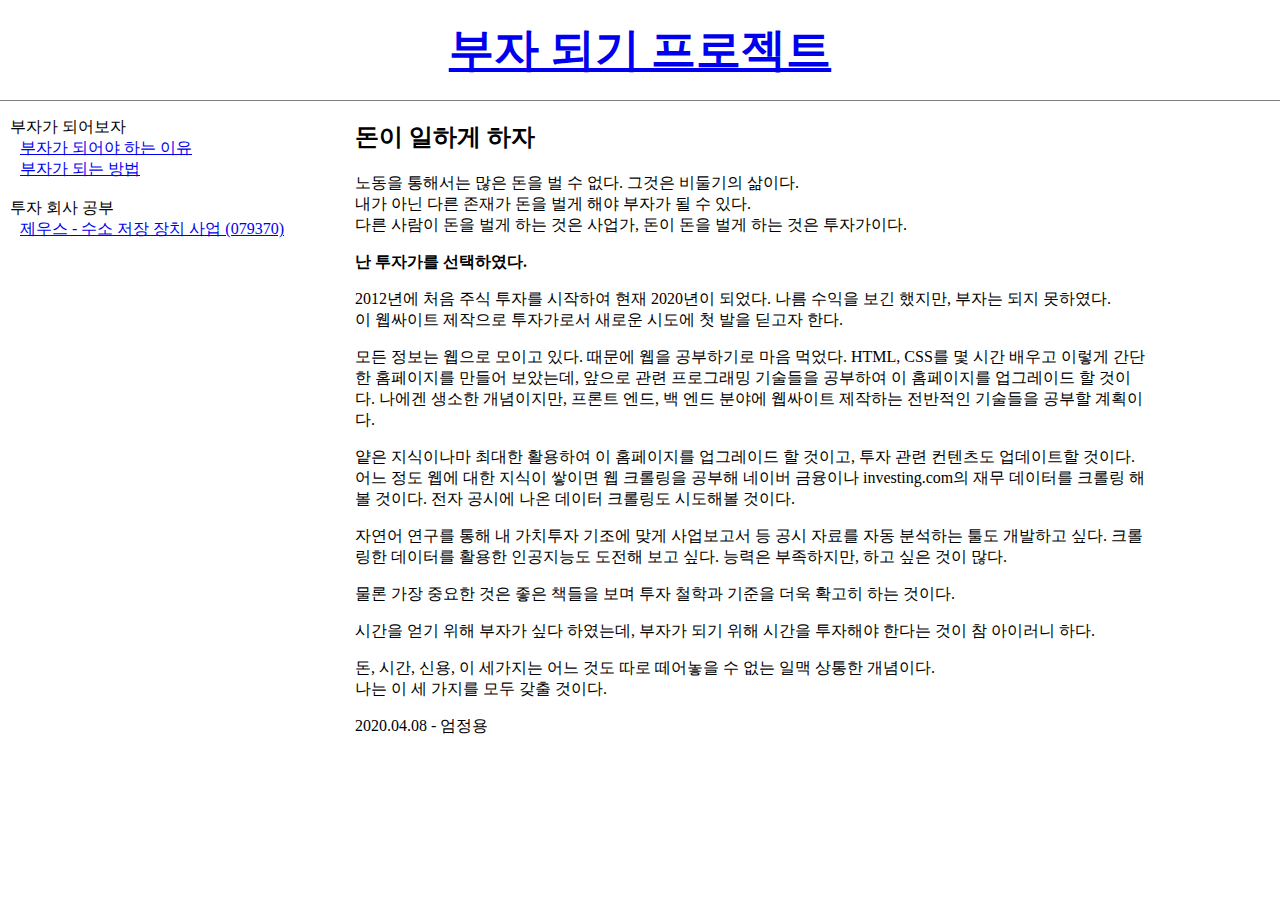
<file: how_we_can_be_rich.html>
<!DOCTYPE html>
<html>
  <head>
    <title>How we can be rich</title>
    <meta charset="utf-8">
    <link rel="stylesheet" href="./css/style.css">
    <!-- Global site tag (gtag.js) - Google Analytics -->
    <script async src="https://www.googletagmanager.com/gtag/js?id=UA-163154226-1"></script>
    <script>
      window.dataLayer = window.dataLayer || [];
      function gtag(){dataLayer.push(arguments);}
      gtag('js', new Date());

      gtag('config', 'UA-163154226-1');
    </script>
  </head>
  <body>
  <h1><a href="index.html">부자 되기 프로젝트</a></h1>
  <div id="grid">
    <nav>
      <ul>
        <li>부자가 되어보자
          <ul>
            <li><a href="why_we_should_be_rich.html">부자가 되어야 하는 이유</a></li>
            <li><a href="how_we_can_be_rich.html">부자가 되는 방법</a></li>
          </ul>
          <br>
        </li>
        <li>투자 회사 공부
          <ul>
            <li><a href="analysis_zeus_business_transfoming_hydrogen_mch.html">제우스 - 수소 저장 장치 사업 (079370)</a></li>
          </ul>
        </li>
      </ul>
    </nav>
    <article>
      <div id="article">
        <h2>돈이 일하게 하자</h2>
        <p>노동을 통해서는 많은 돈을 벌 수 없다. 그것은 비둘기의 삶이다.<br>내가 아닌 다른 존재가 돈을 벌게 해야 부자가 될 수 있다.<br>다른 사람이 돈을 벌게 하는 것은 사업가, 돈이 돈을 벌게 하는 것은 투자가이다.</p>
        <p><strong>난 투자가를 선택하였다.</strong></p>
        <p>2012년에 처음 주식 투자를 시작하여 현재 2020년이 되었다. 나름 수익을 보긴 했지만, 부자는 되지 못하였다.<br>이 웹싸이트 제작으로 투자가로서 새로운 시도에 첫 발을 딛고자 한다.</p>
        <p>모든 정보는 웹으로 모이고 있다. 때문에 웹을 공부하기로 마음 먹었다. HTML, CSS를 몇 시간 배우고 이렇게 간단한 홈페이지를 만들어 보았는데, 앞으로 관련 프로그래밍 기술들을 공부하여 이 홈페이지를 업그레이드 할 것이다. 나에겐 생소한 개념이지만, 프론트 엔드, 백 엔드 분야에 웹싸이트 제작하는 전반적인 기술들을 공부할 계획이다.</p>
        <p> 얕은 지식이나마 최대한 활용하여 이 홈페이지를 업그레이드 할 것이고, 투자 관련 컨텐츠도 업데이트할 것이다. 어느 정도 웹에 대한 지식이 쌓이면 웹 크롤링을 공부해 네이버 금융이나 investing.com의 재무 데이터를 크롤링 해볼 것이다. 전자 공시에 나온 데이터 크롤링도 시도해볼 것이다.</p>
        <p>자연어 연구를 통해 내 가치투자 기조에 맞게 사업보고서 등 공시 자료를 자동 분석하는 툴도 개발하고 싶다. 크롤링한 데이터를 활용한 인공지능도 도전해 보고 싶다. 능력은 부족하지만, 하고 싶은 것이 많다.</p>
        <p>물론 가장 중요한 것은 좋은 책들을 보며 투자 철학과 기준을 더욱 확고히 하는 것이다.</p>
        <p>시간을 얻기 위해 부자가 싶다 하였는데, 부자가 되기 위해 시간을 투자해야 한다는 것이 참 아이러니 하다.</p>
        <p>돈, 시간, 신용, 이 세가지는 어느 것도 따로 떼어놓을 수 없는 일맥 상통한 개념이다.<br>나는 이 세 가지를 모두 갖출 것이다.</p>
        <p>2020.04.08 - 엄정용</p>

        <!-- 라이브리 시티 설치 코드 -->
        <div id="lv-container" data-id="city" data-uid="MTAyMC80OTQ3Mi8yNTk2NA==">
        	<script type="text/javascript">
           (function(d, s) {
               var j, e = d.getElementsByTagName(s)[0];

               if (typeof LivereTower === 'function') { return; }

               j = d.createElement(s);
               j.src = 'https://cdn-city.livere.com/js/embed.dist.js';
               j.async = true;

               e.parentNode.insertBefore(j, e);
           })(document, 'script');
        	</script>
        <noscript> 라이브리 댓글 작성을 위해 JavaScript를 활성화 해주세요</noscript>
        </div>
        <!-- 시티 설치 코드 끝 -->

    </article>
    </div>
  </div>

  </body>
</html>
</file>
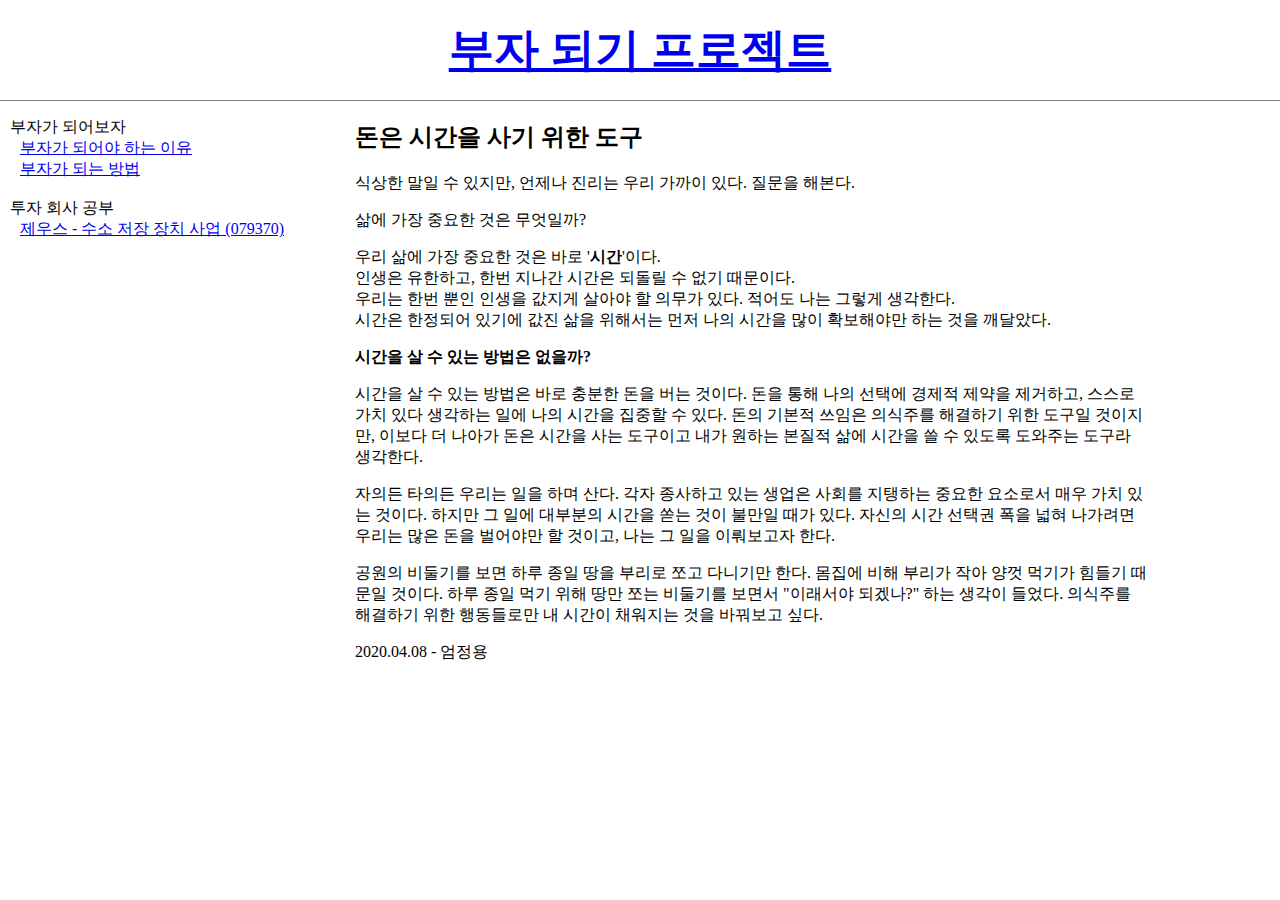
<file: why_we_should_be_rich.html>
<!DOCTYPE html>
<html>
  <head>
    <title>Why we should be rich</title>
    <meta charset="utf-8">
    <link rel="stylesheet" href="./css/style.css">
    <!-- Global site tag (gtag.js) - Google Analytics -->
    <script async src="https://www.googletagmanager.com/gtag/js?id=UA-163154226-1"></script>
    <script>
      window.dataLayer = window.dataLayer || [];
      function gtag(){dataLayer.push(arguments);}
      gtag('js', new Date());

      gtag('config', 'UA-163154226-1');
    </script>
  </head>
  <body>
  <h1><a href="index.html">부자 되기 프로젝트</a></h1>
  <div id="grid">
    <nav>
      <ul>
        <li>부자가 되어보자
          <ul>
            <li><a href="why_we_should_be_rich.html">부자가 되어야 하는 이유</a></li>
            <li><a href="how_we_can_be_rich.html">부자가 되는 방법</a></li>
          </ul>
          <br>
        </li>
        <li>투자 회사 공부
          <ul>
            <li><a href="analysis_zeus_business_transfoming_hydrogen_mch.html">제우스 - 수소 저장 장치 사업 (079370)</a></li>
          </ul>
        </li>
      </ul>
    </nav>
    <article>
      <div id="article">
        <h2>돈은 시간을 사기 위한 도구</h2>
        <p>식상한 말일 수 있지만, 언제나 진리는 우리 가까이 있다. 질문을 해본다.</p>
        <p>삶에 가장 중요한 것은 무엇일까?</p>
        <p>우리 삶에 가장 중요한 것은 바로 '<strong>시간</strong>'이다.<br>인생은 유한하고, 한번 지나간 시간은 되돌릴 수 없기 때문이다.<br>우리는 한번 뿐인 인생을 값지게 살아야 할 의무가 있다. 적어도 나는 그렇게 생각한다.<br>시간은 한정되어 있기에 값진 삶을 위해서는 먼저 나의 시간을 많이 확보해야만 하는 것을 깨달았다.</p>
        <p><strong>시간을 살 수 있는 방법은 없을까?</strong></p>
        <p>시간을 살 수 있는 방법은 바로 충분한 돈을 버는 것이다. 돈을 통해 나의 선택에 경제적 제약을 제거하고, 스스로 가치 있다 생각하는 일에 나의 시간을 집중할 수 있다. 돈의 기본적 쓰임은 의식주를 해결하기 위한 도구일 것이지만, 이보다 더 나아가 돈은 시간을 사는 도구이고 내가 원하는 본질적 삶에 시간을 쓸 수 있도록 도와주는 도구라 생각한다.</p>
        <p>자의든 타의든 우리는 일을 하며 산다. 각자 종사하고 있는 생업은 사회를 지탱하는 중요한 요소로서 매우 가치 있는 것이다. 하지만 그 일에 대부분의 시간을 쏟는 것이 불만일 때가 있다. 자신의 시간 선택권 폭을 넓혀 나가려면 우리는 많은 돈을 벌어야만 할 것이고, 나는 그 일을 이뤄보고자 한다.</p>
        <p>공원의 비둘기를 보면 하루 종일 땅을 부리로 쪼고 다니기만 한다. 몸집에 비해 부리가 작아 양껏 먹기가 힘들기 때문일 것이다. 하루 종일 먹기 위해 땅만 쪼는 비둘기를 보면서 "이래서야 되겠나?" 하는 생각이 들었다. 의식주를 해결하기 위한 행동들로만 내 시간이 채워지는 것을 바꿔보고 싶다.</p>
        <p>2020.04.08 - 엄정용</p>

        <!-- 라이브리 시티 설치 코드 -->
        <div id="lv-container" data-id="city" data-uid="MTAyMC80OTQ3Mi8yNTk2NA==">
          <script type="text/javascript">
           (function(d, s) {
               var j, e = d.getElementsByTagName(s)[0];

               if (typeof LivereTower === 'function') { return; }

               j = d.createElement(s);
               j.src = 'https://cdn-city.livere.com/js/embed.dist.js';
               j.async = true;

               e.parentNode.insertBefore(j, e);
           })(document, 'script');
          </script>
        <noscript> 라이브리 댓글 작성을 위해 JavaScript를 활성화 해주세요</noscript>
        </div>
        <!-- 시티 설치 코드 끝 -->

    </article>
    </div>
  </div>

  </body>
</html>
</file>
<file: css/style.css>
body {
  margin: 0;
}
ol, ul {
    list-style-type: none;
    padding-left: 10px;
}
/* a {
  color: DodgerBlue;
  text-decoration: none;
} */
h1 {
  font-size: 45px;
  text-align: center;
  border-bottom: 1px solid gray;
  margin: 0;
  padding: 20px;
}
#grid {
  display: grid;
  grid-template-columns: 330px 820px;
}
#grid > ul  {
  width: 200px;
  border-right: 1px solid gray;
  margin: 0;
  padding: 20px;
  padding-left: 33px;
}
#grid #article {
  padding-left: 25px;
}
#subject {
  text-align: center;
}
@media(max-width: 800px) {
  #grid {
    display: block;
  }
  #grid > ul {
    border-right: none;
  }
  h1 {
    border-bottom: none;
  }
}
</file>
